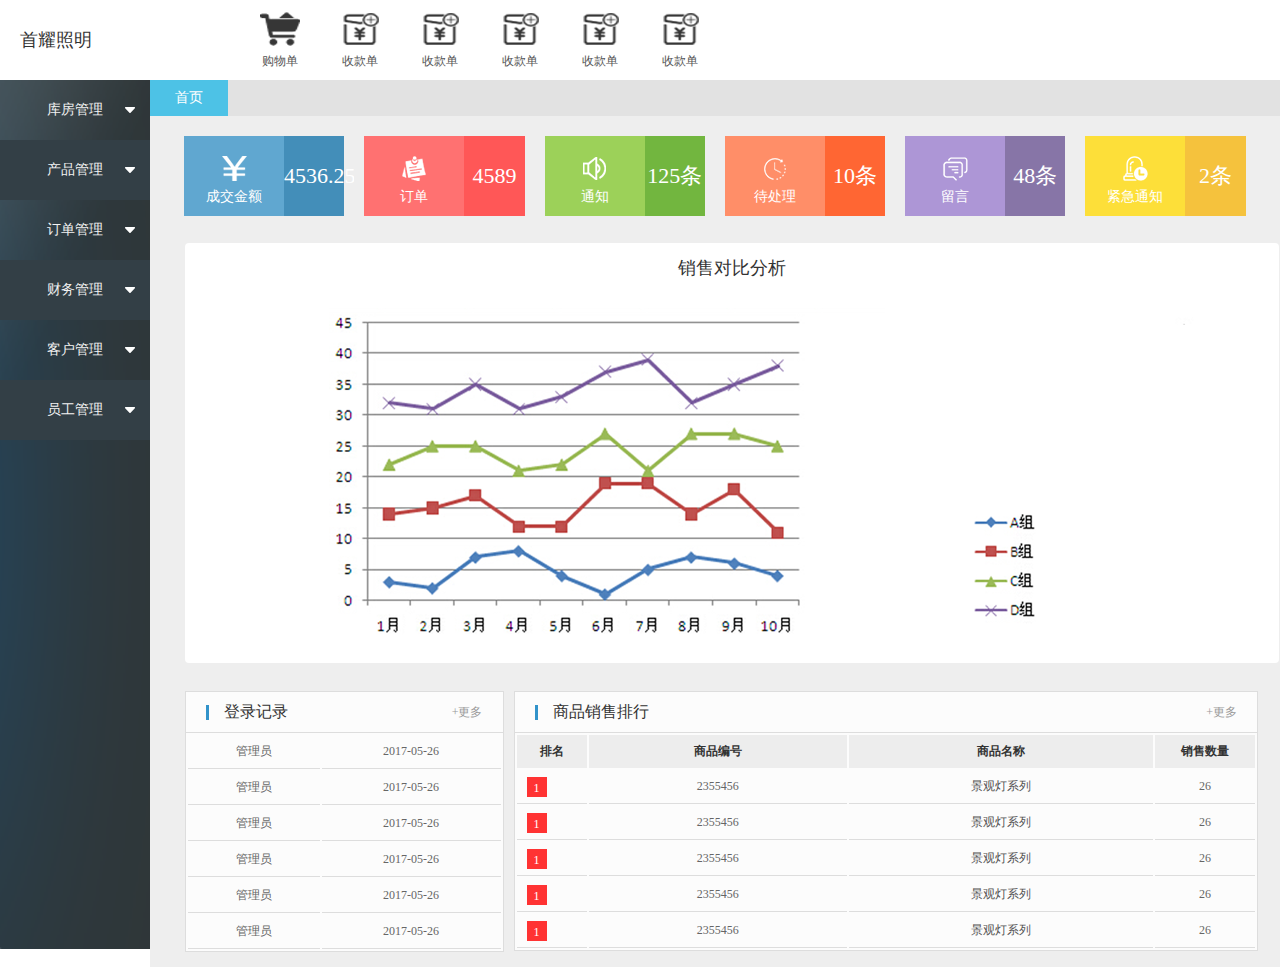
<file: f11306/index.html>
<!doctype html>
<html>
<head>
<meta charset="utf-8">
<title>首页</title>
<link  type="text/css" rel="stylesheet"  href="css/style.css"/>
<link  type="text/css" rel="stylesheet"  href="css/index.css"/>
<script  src="js/jquery.min.js"></script>
<!-- 动态菜单JS -->
<script type="text/javascript"  src="js/menu.js"></script>
</head>

<body>
<div class="container">
 <div class="cont-top">
  <div class="companyname">首耀照明</div>
  <div class="cont-top-middle">
   <ul>
    <li>
     <a href="#">
      <div class="top-middle">
       <img src="img/icon.png">
      </div>
       <div class="top-txt">购物单</div>
     </a>
    </li>
    
    <li>
     <a href="#">
      <div class="top-middle">
       <img src="img/icon1.png">
      </div>
      <div class="top-txt">收款单</div>
     </a>
    </li>
    
     <li>
     <a href="#">
      <div class="top-middle">
       <img src="img/icon1.png">
      </div>
      <div class="top-txt">收款单</div>
     </a>
    </li>
    
     <li>
     <a href="#">
      <div class="top-middle">
       <img src="img/icon1.png">
      </div>
      <div class="top-txt">收款单</div>
     </a>
    </li>
    
     <li>
     <a href="#">
      <div class="top-middle">
       <img src="img/icon1.png">
      </div>
      <div class="top-txt">收款单</div>
     </a>
    </li>
    
     <li>
     <a href="#">
      <div class="top-middle">
       <img src="img/icon1.png">
      </div>
      <div class="top-txt">收款单</div>
     </a>
    </li>
   
   </ul>
  </div>
  <div class="cont-top-rg">
   <ul class="advanced-menu">
    <li>
     <div class="top-search">
      <div class="t-s-l">
       <span class="left-line"></span>
       <input type="text" value="搜库存" class="search-type" disabled>
       <span class="triangle-bottom"></span>
      </div>
      <div class="t-s-l">
       <input type="text" placeholder="请输入商品编码或名称" class="search-dt" autocomplete="off"> 
       <span class="right-line"></span>
       <span class="right-icon"><img src="img/search-icon.png"></span>
      </div>
     </div>
    </li>
    <li class="default" style="position:relative;">
     <span class="user"><img src="img/user.png"></span>
     <a  href="#" class="special">小丫头 <i><img src="img/xl.png"></i></a>
     <div class="drop-down-wrap" style="width:180px;left:15px;display: none;">
      <div class="drop-down">
       <span class="triangle-border"></span>
       <span class="triangle-bg"></span>
       <ul class="del-ul">
        <li><a href="#" class="hot">首耀照明</a></li>
        <li><a href="#">小丫头</a></li>
        <li><a href="#">操作日志</a></li>       
       </ul>
      </div>
     </div>
    </li>    
   </ul>
   <ul class="advanced-menu">
    <li>
     <a href="#"><img  src="img/top-icon1.png"></a>
    </li>
    <li>
     <a href="#"><img  src="img/top-icon2.png"></a>
    </li>
    <li>
     <a href="#"><img  src="img/top-icon3.png"></a>
    </li>
    <li>
     <a href="#"><img  src="img/top-icon4.png"></a>
    </li>
    <li>
     <a href="#"><img  src="img/top-icon5.png"></a>
    </li>
   </ul>
  </div>
 </div>
 <div class="left-menu" style="height:949px;">
  <div class="menu-list">
   <ul>
    <li class="menu-list-01" >
     <a href="ck-kffp.html">
     <p class="fumenu">库房管理</p>
	   </a>
     <img class="xiala" src="img/xiala.png" />
   
     <div class="list-p">
      <p class="zcd" id="zcd5">入库单</p>
      <p class="zcd" id="zcd6">出库单</p>
      <p class="zcd" id="zcd7">库存余额表</p>
     </div>
    </li>
    
    <li class="menu-list-02">
     <a  href="ckgl.html">
     <p class="fumenu">产品管理</p>
     <img class="xiala" src="img/xiala.png" />
     </a>
     <div class="list-p">
      <p class="zcd" id="zcd5">产品库存</p>
      <p class="zcd" id="zcd6">产品成本</p>
      <p class="zcd" id="zcd7">产品属性管理</p>
     </div>
    </li>
    
    <li class="menu-list-01" >
    <a href="dd-ddgl.html">
     <p class="fumenu">订单管理</p>
     <img class="xiala" src="img/xiala.png" />
     </a>
     <div class="list-p">
      <p class="zcd" id="zcd8">下单账户</p>
      <p class="zcd" id="zcd9">所属员工</p>
      <p class="zcd" id="zcd10">订单成本</p>
      <p class="zcd" id="zcd1">订单成本费用</p>
      <p class="zcd" id="zcd12">订单总支付金额</p>
      <p class="zcd" id="zcd3">订单商品</p>
      <p class="zcd" id="zcd14">手动增加订单</p>
     </div>
    </li>
    
    <li class="menu-list-02">
     <a href="cj-ckd.html">
     <p class="fumenu">财务管理</p>
     <img class="xiala" src="img/xiala.png" />
     </a>
     <div class="list-p">
      <p class="zcd" id="zcd15">记录出款和入款</p>
      <p class="zcd" id="zcd16">计算一段时间的利润</p>
     </div>
    </li>
    
    <li class="menu-list-01" >
    <a href="kh-khgl.html">
     <p class="fumenu">客户管理</p>
     <img class="xiala" src="img/xiala.png" />
     </a>
     <div class="list-p">
      <p class="zcd" id="zcd17">客户基本信息</p>
      <p class="zcd" id="zcd18">客户VIP登记管理</p>
      <p class="zcd" id="zcd19">客户信息管理</p>
      <p class="zcd" id="zcd20">客户订单管理</p>
      <p class="zcd" id="zcd21">转移客户</p>
     </div>
    </li>
    
    <li class="menu-list-02">
    <a href="yg-jbxx.html">
     <p class="fumenu">员工管理</p>
     <img class="xiala" src="img/xiala.png" />
     </a>
     <div class="list-p">
      <p class="zcd" id="zcd22">员工基本信息</p>
      <p class="zcd" id="zcd23">员工权限</p>
       <p class="zcd" id="zcd24">开通新客户</p>
      <p class="zcd" id="zcd25">销售额管理</p>
     </div>
    </li>
   </ul>
  </div>
 </div>
 <div class="right-menu">
  <div class="main-hd">
   <div class="page-teb" style="height:887px;">
    <div class="l-tab-links">
     <ul style="left:0;">
      <li class="l-select">
       <a href="#" style="padding:0 25px;">首页</a>
      </li>
     </ul>
    </div>
    <div class="l-tab-content" style="height:851px;">
     <div class="tab-content-item">
      <div class="home">
      <!--成交金额-->
       <div class="space-style">
        <div class="col-xs">
         <a  href="#" class="title-button bg-deep">
          <div class="carousel">
           <div class="left-img">
            <i><img src="img/left-img1.png"></i>
            <p>成交金额</p>
           </div>
           <div class="right-info">4536.25元</div>
          </div>
         </a>
        </div>
        
         <div class="col-xs">
         <a  href="#" class="title-button bg-red">
          <div class="carousel">
           <div class="left-img bg-color-red">
            <i><img src="img/left-img2.png"></i>
            <p>订单</p>
           </div>
           <div class="right-info">4589笔</div>
          </div>
         </a>
        </div>
        
         <div class="col-xs">
         <a  href="#" class="title-button bg-green">
          <div class="carousel">
           <div class="left-img bg-color-green">
            <i><img src="img/left-img3.png"></i>
            <p>通知</p>
           </div>
           <div class="right-info">125条</div>
          </div>
         </a>
        </div>
        
         <div class="col-xs">
         <a  href="#" class="title-button bg-orange">
          <div class="carousel">
           <div class="left-img bg-color-orange">
            <i><img src="img/left-img4.png"></i>
            <p>待处理</p>
           </div>
           <div class="right-info">10条</div>
          </div>
         </a>
        </div>
        
         <div class="col-xs">
         <a  href="#" class="title-button bg-purple">
          <div class="carousel">
           <div class="left-img bg-color-purple">
            <i><img src="img/left-img5.png"></i>
            <p>留言</p>
           </div>
           <div class="right-info">48条</div>
          </div>
         </a>
        </div>
        
         <div class="col-xs">
         <a  href="#" class="title-button bg-yellow">
          <div class="carousel">
           <div class="left-img bg-color-yellow">
            <i><img src="img/left-img6.png"></i>
            <p>紧急通知</p>
           </div>
           <div class="right-info">2条</div>
          </div>
         </a>
        </div>
       </div>
       
       <!--折线图-->
       <div class="home-goods panel">
        <div class="home-mychart" style="height:400px;overflow:hidden;">
         <p>销售对比分析</p>
         <img src="img/chart.png">
        </div>
       </div>
       
       <!--销售情况-->
       <div class="order-form">
        <div class="col-xs-3 col-lg-7">
         <div class="admin-info">
          <div class="title-name">
           <i></i>
            登录记录
           <a href="#">+更多</a>
          </div>
          <table class="record-list">
           <tbody>
            <tr>
             <td>管理员</td>
             <td>2017-05-26</td>
            </tr>
            
            <tr>
             <td>管理员</td>
             <td>2017-05-26</td>
            </tr>
            
            <tr>
             <td>管理员</td>
             <td>2017-05-26</td>
            </tr>
            
            <tr>
             <td>管理员</td>
             <td>2017-05-26</td>
            </tr>
            
            <tr>
             <td>管理员</td>
             <td>2017-05-26</td>
            </tr>
            
            <tr>
             <td>管理员</td>
             <td>2017-05-26</td>
            </tr>
           </tbody>
          </table>
         </div>
        </div>
        
        <div class="col-xs-6 ranking-style">
         <div class="frame">
          <div class="title-name">
            <i></i>
            商品销售排行
           <a href="#">+更多</a>
          </div>
          <table class="table table-list">
           <thead>
            <tr>
             <th width="50">排名</th>
             <th>商品编号</th>
             <th>商品名称</th>
             <th width="80">销售数量</th>
            </tr>
           </thead>
           <tbody>
            <tr>
             <td>
              <em>1</em>
             </td>
             <td>2355456</td>
             <td><a href="#">景观灯系列</a></td>
             <td>26</td>
            </tr>
            
             <tr>
             <td>
              <em>1</em>
             </td>
             <td>2355456</td>
             <td><a href="#">景观灯系列</a></td>
             <td>26</td>
            </tr>
            
             <tr>
             <td>
              <em>1</em>
             </td>
             <td>2355456</td>
             <td><a href="#">景观灯系列</a></td>
             <td>26</td>
            </tr>
            
             <tr>
             <td>
              <em>1</em>
             </td>
             <td>2355456</td>
             <td><a href="#">景观灯系列</a></td>
             <td>26</td>
            </tr>
            
             <tr>
             <td>
              <em>1</em>
             </td>
             <td>2355456</td>
             <td><a href="#">景观灯系列</a></td>
             <td>26</td>
            </tr>
           </tbody>
          </table>
         </div>
        </div>
       </div>
      </div>
     </div>
    </div>
   </div>
  </div>
 </div>
</div>
</body>
</html>
</file>
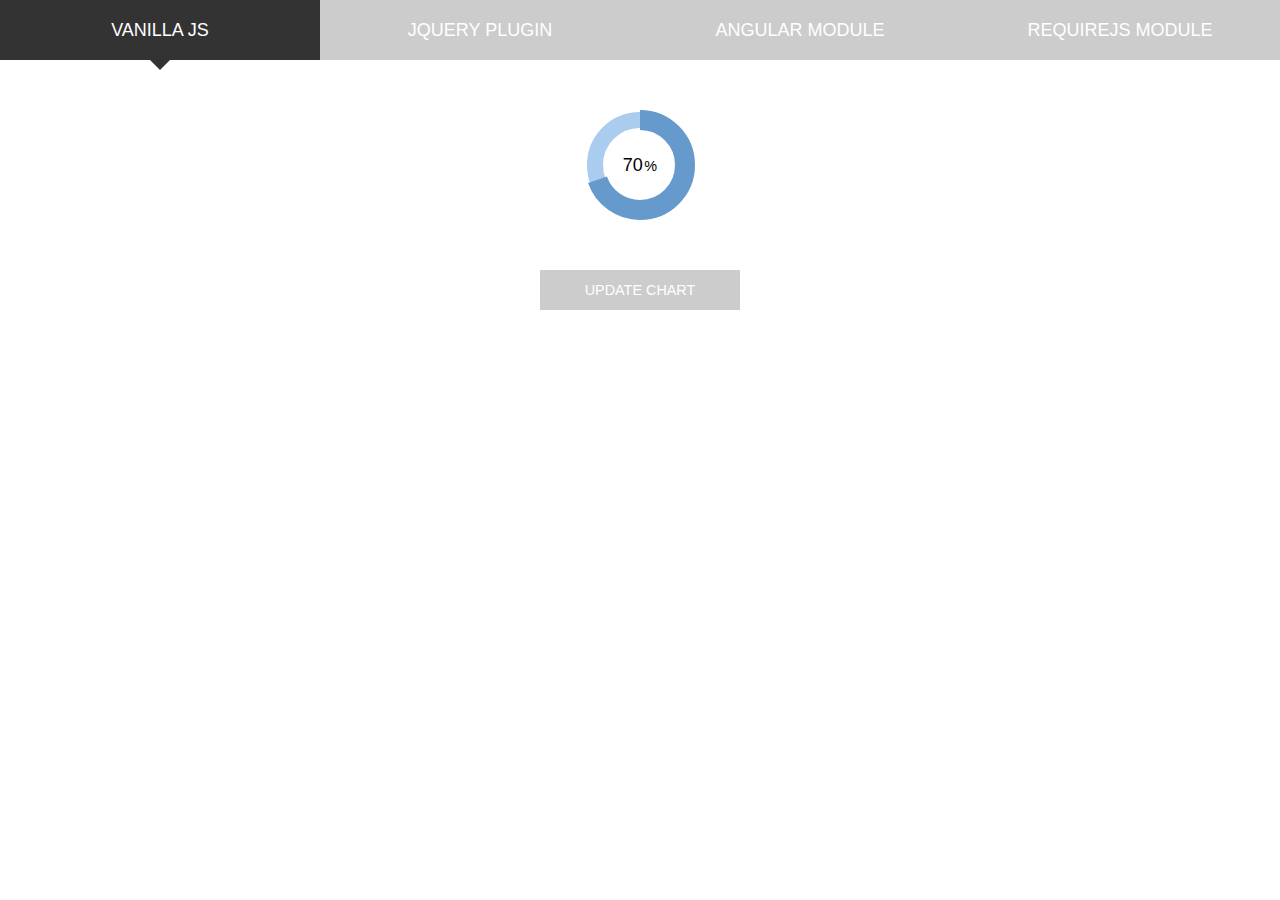
<file: easy-pie-chart-master/demo/index.html>
<!doctype html>
<html lang="en">
<head>
	<meta charset="UTF-8"/>
	<title>vanilla</title>
	<meta name="viewport" content="width=device-width"/>
	<link rel="stylesheet" href="style.css"/>
</head>
<body>

	<ul>
		<li><a href="index.html" class="active">Vanilla JS</a></li>
		<li><a href="jquery.html">jQuery plugin</a></li>
		<li><a href="angular.html">Angular module</a></li>
		<li><a href="requirejs.html">RequireJS module</a></li>
	</ul>

	<span class="chart" data-percent="86">
		<span class="percent"></span>
	</span>

	<span class="btn js_update">Update chart</span>

	<script src="../dist/easypiechart.js"></script>
	<script>
	document.addEventListener('DOMContentLoaded', function() {
		var chart = window.chart = new EasyPieChart(document.querySelector('span'), {
			easing: 'easeOutElastic',
			delay: 3000,
			barColor: '#69c',
			trackColor: '#ace',
			scaleColor: false,
			lineWidth: 20,
			trackWidth: 16,
			lineCap: 'butt',
			onStep: function(from, to, percent) {
				this.el.children[0].innerHTML = Math.round(percent);
			}
		});

		document.querySelector('.js_update').addEventListener('click', function(e) {
			chart.update(Math.random()*200-100);
		});

	});
	</script>
</body>
</html>
</file>
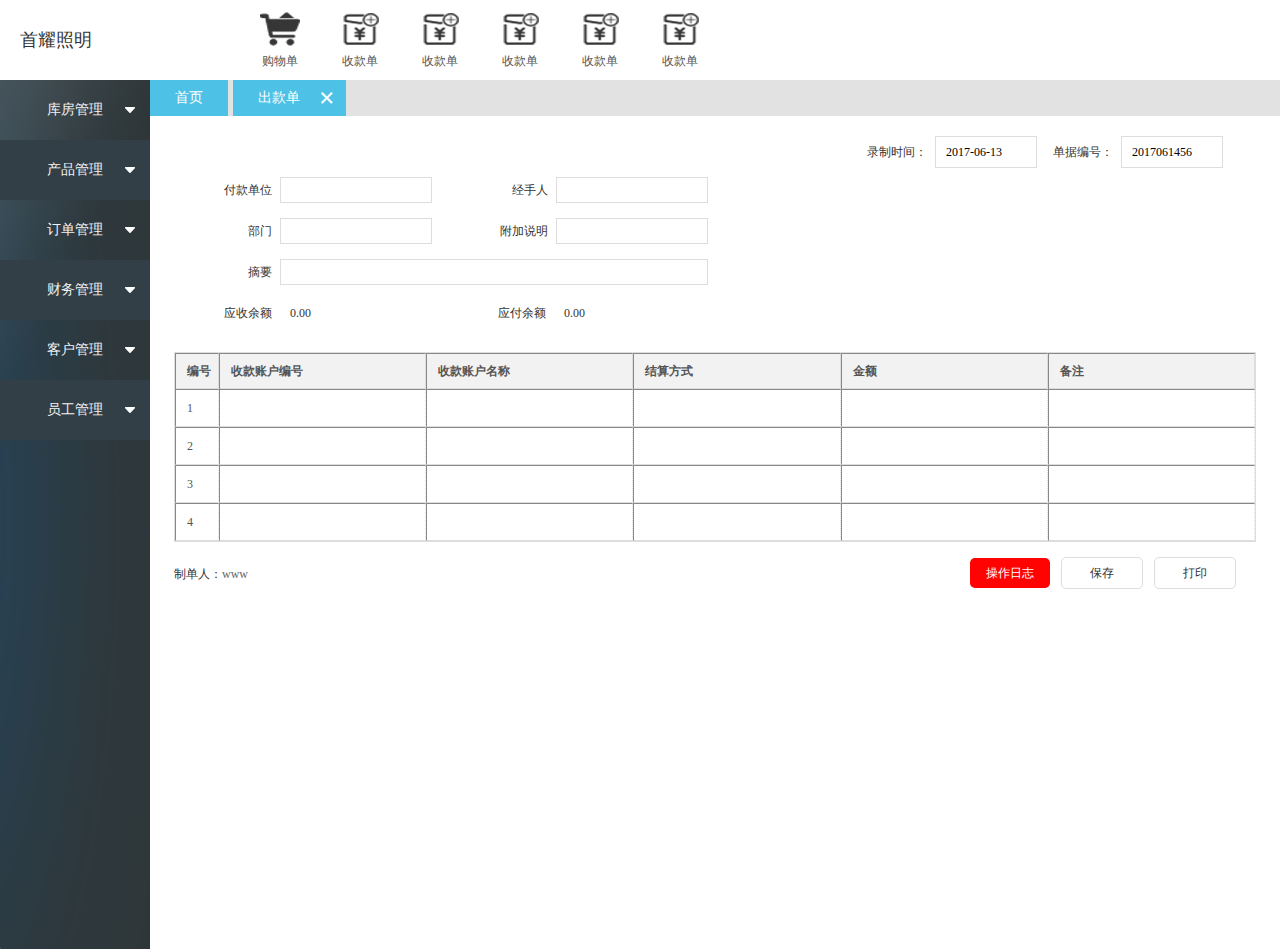
<file: f11306/cj-ckd.html>
<!doctype html>
<html>
<head>
<meta charset="utf-8">
<title>财经-出款单</title>
<link  type="text/css" rel="stylesheet"  href="css/style.css"/>
<link  type="text/css" rel="stylesheet"  href="css/index.css"/>
<script  src="js/jquery.min.js"></script>
<!-- 动态菜单JS -->
<script type="text/javascript"  src="js/menu.js"></script>
</head>

<body>

<div class="container">
 <div class="cont-top">
  <div class="companyname">首耀照明</div>
  <div class="cont-top-middle">
   <ul>
    <li>
     <a href="#">
      <div class="top-middle">
       <img src="img/icon.png">
      </div>
       <div class="top-txt">购物单</div>
     </a>
    </li>
    
    <li>
     <a href="#">
      <div class="top-middle">
       <img src="img/icon1.png">
      </div>
      <div class="top-txt">收款单</div>
     </a>
    </li>
    
     <li>
     <a href="#">
      <div class="top-middle">
       <img src="img/icon1.png">
      </div>
      <div class="top-txt">收款单</div>
     </a>
    </li>
    
     <li>
     <a href="#">
      <div class="top-middle">
       <img src="img/icon1.png">
      </div>
      <div class="top-txt">收款单</div>
     </a>
    </li>
    
     <li>
     <a href="#">
      <div class="top-middle">
       <img src="img/icon1.png">
      </div>
      <div class="top-txt">收款单</div>
     </a>
    </li>
    
     <li>
     <a href="#">
      <div class="top-middle">
       <img src="img/icon1.png">
      </div>
      <div class="top-txt">收款单</div>
     </a>
    </li>
   
   </ul>
  </div>
  <div class="cont-top-rg">
   <ul class="advanced-menu">
    <li>
     <div class="top-search">
      <div class="t-s-l">
       <span class="left-line"></span>
       <input type="text" value="搜库存" class="search-type" disabled>
       <span class="triangle-bottom"></span>
      </div>
      <div class="t-s-l">
       <input type="text" placeholder="请输入商品编码或名称" class="search-dt" autocomplete="off"> 
       <span class="right-line"></span>
       <span class="right-icon"><img src="img/search-icon.png"></span>
      </div>
     </div>
    </li>
    <li class="default" style="position:relative;">
     <span class="user"><img src="img/user.png"></span>
     <a  href="#" class="special">小丫头<i><img src="img/xl.png"></i></a>
     <div class="drop-down-wrap" style="width:180px;left:15px;display: none;">
      <div class="drop-down">
       <span class="triangle-border"></span>
       <span class="triangle-bg"></span>
       <ul class="del-ul">
        <li><a href="#" class="hot">首耀照明</a></li>
        <li><a href="#">小丫头</a></li>
        <li><a href="#">操作日志</a></li>       
       </ul>
      </div>
     </div>
    </li>    
   </ul>
   <ul class="advanced-menu">
    <li>
     <a href="#"><img  src="img/top-icon1.png"></a>
    </li>
    <li>
     <a href="#"><img  src="img/top-icon2.png"></a>
    </li>
    <li>
     <a href="#"><img  src="img/top-icon3.png"></a>
    </li>
    <li>
     <a href="#"><img  src="img/top-icon4.png"></a>
    </li>
    <li>
     <a href="#"><img  src="img/top-icon5.png"></a>
    </li>
   </ul>
  </div>
 </div>
 <div class="left-menu" style="height:949px;">
  <div class="menu-list">
   <ul>
    <li class="menu-list-01" >
     <a href="ck-kffp.html">
     <p class="fumenu">库房管理</p>
     <img class="xiala" src="img/xiala.png" />
     </a>
     <div class="list-p">
      <p class="zcd" id="zcd5">入库单</p>
      <p class="zcd" id="zcd6">出库单</p>
      <p class="zcd" id="zcd7">库存余额表</p>
     </div>
    </li>
    
    <li class="menu-list-02">
     <a  href="ckgl.html">
     <p class="fumenu">产品管理</p>
     <img class="xiala" src="img/xiala.png" />
     </a>
     <div class="list-p">
      <p class="zcd" id="zcd5">产品库存</p>
      <p class="zcd" id="zcd6">产品成本</p>
      <p class="zcd" id="zcd7">产品属性管理</p>
     </div>
    </li>
    
    <li class="menu-list-01" >
    <a href="dd-ddgl.html">
     <p class="fumenu">订单管理</p>
     <img class="xiala" src="img/xiala.png" />
     </a>
     <div class="list-p">
      <p class="zcd" id="zcd8">下单账户</p>
      <p class="zcd" id="zcd9">所属员工</p>
      <p class="zcd" id="zcd10">订单成本</p>
      <p class="zcd" id="zcd1">订单成本费用</p>
      <p class="zcd" id="zcd12">订单总支付金额</p>
      <p class="zcd" id="zcd3">订单商品</p>
      <p class="zcd" id="zcd14">手动增加订单</p>
     </div>
    </li>
    
    <li class="menu-list-02">
     <a href="cj-ckd.html">
     <p class="fumenu">财务管理</p>
     <img class="xiala" src="img/xiala.png" />
     </a>
     <div class="list-p">
      <p class="zcd" id="zcd15">记录出款和入款</p>
      <p class="zcd" id="zcd16">计算一段时间的利润</p>
     </div>
    </li>
    
    <li class="menu-list-01" >
    <a href="kh-khgl.html">
     <p class="fumenu">客户管理</p>
     <img class="xiala" src="img/xiala.png" />
     </a>
     <div class="list-p">
      <p class="zcd" id="zcd17">客户基本信息</p>
      <p class="zcd" id="zcd18">客户VIP登记管理</p>
      <p class="zcd" id="zcd19">客户信息管理</p>
      <p class="zcd" id="zcd20">客户订单管理</p>
      <p class="zcd" id="zcd21">转移客户</p>
     </div>
    </li>
    
    <li class="menu-list-02">
    <a href="yg-jbxx.html">
     <p class="fumenu">员工管理</p>
     <img class="xiala" src="img/xiala.png" />
     </a>
     <div class="list-p">
      <p class="zcd" id="zcd22">员工基本信息</p>
      <p class="zcd" id="zcd23">员工权限</p>
       <p class="zcd" id="zcd24">开通新客户</p>
      <p class="zcd" id="zcd25">销售额管理</p>
     </div>
    </li>
   </ul>
  </div>
 </div>
 
 <div class="right-menu">
  <div class="main-hd">
   <div class="page-teb" >
    <div class="l-tab-links">
     <ul style="left:0;">
      <li class="l-select">
       <a href="#"  style="padding:0px 25px;">首页</a>
      </li>
       <li class="l-select">
       <a href="#">出款单</a>
       <span class="close"></span>
      </li>
     </ul>
    </div>

    <div class="l-tab-content" style="background:#fff;">
     <div class="tab-content-item">
      <div class="home">
      <!--出款单   开始-->
        <div class="con-header">
         <div class="header-rg">
          <div class="ident">
           <label>录制时间：</label>
           <input type="text" class="input-txt11" autocomplete="off" value="2017-06-13">
          </div>
          <div class="ident">
           <label>单据编号：</label>
           <input type="text" class="input-txt11" autocomplete="off" value="2017061456">
          </div>
         </div>
        </div>
        
        <div class="yg-gl">
         <div class="layoutgr ckd">
          <ul>
           <li>
            <label class="ck">付款单位</label>
            <input type="text" class="buedit">
           </li>
            <li>
            <label class="ck">经手人</label>
            <input type="text" class="buedit">
           </li>
           <li>
            <label class="ck" >部门</label>
            <input type="text" class="buedit">
           </li>
           <li>
            <label class="ck">附加说明</label>
            <input type="text" class="buedit">
           </li>
           <li>
            <label class="ck" >摘要</label>
            <input type="text" class="buedit1">
           </li>
           
           <li>
            <label class="ck">应收余额</label>
            <span class="buedit11">0.00</span>
           </li>
           
           <li>
            <label class="ck">应付余额</label>
            <span class="buedit11">0.00</span>
           </li>
          </ul>
         </div>
         <div class="yg-tab">
          <div class="grid">
          <div class="layoutitem" style="width:100%;border:none;">
           <form method="post"> 
            <table class="gridbar bar" border="1" cellpadding="0" cellspacing="0">
            <thead>
             <tr>
              <th >编号</th>
              <th >收款账户编号</th>
              <th>收款账户名称</th>
              <th>结算方式</th> 
              <th>金额</th>          
              <th>备注</th>
             </tr>
             <tr>
              <td>1</td>
              <td> <input type="text" class="cj-bf"></td>
              <td><input type="text" class="cj-bf"></td>
              <td><input type="text" class="cj-bf"></td>
              <td><input type="text" class="cj-bf"></td>
               <td><input type="text" class="cj-bf"></td>
             </tr>
             <tr>
              <td>2</td>
              <td><input type="text" class="cj-bf"></td>
              <td><input type="text" class="cj-bf"></td>
              <td><input type="text" class="cj-bf"></td>
              <td><input type="text" class="cj-bf"></td>
               <td><input type="text" class="cj-bf"></td>
             </tr>
              <tr>
              <td>3</td>
              <td><input type="text" class="cj-bf"></td>
              <td><input type="text" class="cj-bf"></td>
              <td><input type="text" class="cj-bf"></td>
              <td><input type="text" class="cj-bf"></td>
               <td><input type="text" class="cj-bf"></td>
             </tr>
             <tr>
              <td>4</td>
              <td><input type="text" class="cj-bf"></td>
              <td><input type="text" class="cj-bf"></td>
              <td><input type="text" class="cj-bf"></td>
              <td><input type="text" class="cj-bf"></td>
               <td><input type="text" class="cj-bf"></td>
             </tr>
             </thead>
            </table>
            </form>
           </div>           
          </div>
         </div>
        </div> 
        <div class="cellspacing">
           <div class="cell-zd">
            <p>制单人：<span>www</span></p>
           </div>
           <div class="cell-je">
            <a href="#" class="rz">操作日志</a>
            <a href="#" class="bc">保存</a>
            <a href="#" class="bc">打印</a>
           </div>
          </div>
              
      <!--出款单   结束-->
      </div>
      
     </div>
    </div>
   </div>
  </div>
 </div>
</div>
  
</body>
</html>
</file>
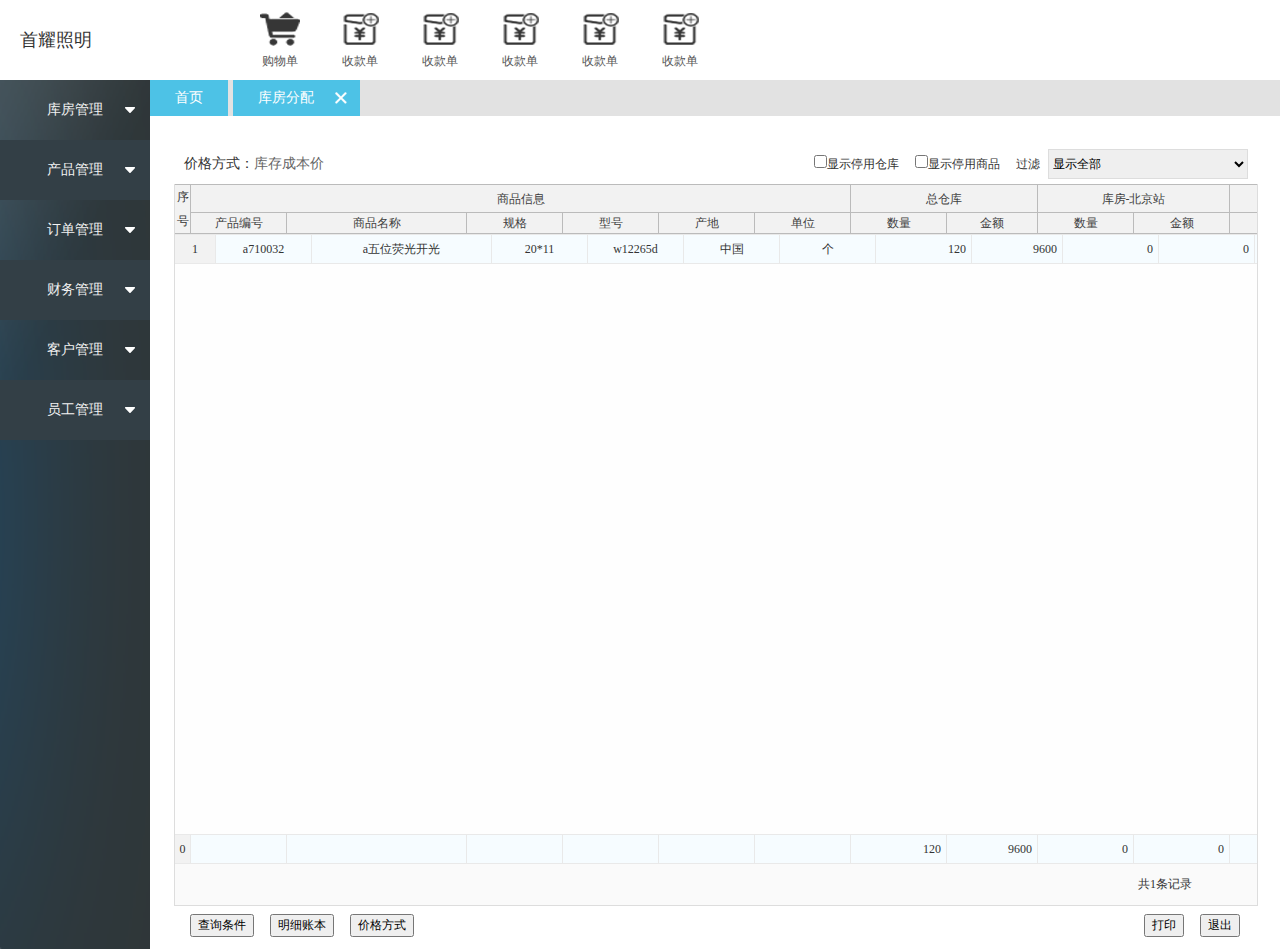
<file: f11306/ck-kffp.html>
<!doctype html>
<html>
<head>
<meta charset="utf-8">
<title>库房分配</title>
<link  type="text/css" rel="stylesheet"  href="css/style.css"/>
<link  type="text/css" rel="stylesheet"  href="css/index.css"/>
<script  src="js/jquery.min.js"></script>
<!-- 动态菜单JS -->
<script type="text/javascript"  src="js/menu.js"></script>
</head>

<body>

<div class="container">
 <div class="cont-top">
  <div class="companyname">首耀照明</div>
  <div class="cont-top-middle">
   <ul>
    <li>
     <a href="#">
      <div class="top-middle">
       <img src="img/icon.png">
      </div>
       <div class="top-txt">购物单</div>
     </a>
    </li>
    
    <li>
     <a href="#">
      <div class="top-middle">
       <img src="img/icon1.png">
      </div>
      <div class="top-txt">收款单</div>
     </a>
    </li>
    
     <li>
     <a href="#">
      <div class="top-middle">
       <img src="img/icon1.png">
      </div>
      <div class="top-txt">收款单</div>
     </a>
    </li>
    
     <li>
     <a href="#">
      <div class="top-middle">
       <img src="img/icon1.png">
      </div>
      <div class="top-txt">收款单</div>
     </a>
    </li>
    
     <li>
     <a href="#">
      <div class="top-middle">
       <img src="img/icon1.png">
      </div>
      <div class="top-txt">收款单</div>
     </a>
    </li>
    
     <li>
     <a href="#">
      <div class="top-middle">
       <img src="img/icon1.png">
      </div>
      <div class="top-txt">收款单</div>
     </a>
    </li>
   
   </ul>
  </div>
  <div class="cont-top-rg">
   <ul class="advanced-menu">
    <li>
     <div class="top-search">
      <div class="t-s-l">
       <span class="left-line"></span>
       <input type="text" value="搜库存" class="search-type" disabled>
       <span class="triangle-bottom"></span>
      </div>
      <div class="t-s-l">
       <input type="text" placeholder="请输入商品编码或名称" class="search-dt" autocomplete="off"> 
       <span class="right-line"></span>
       <span class="right-icon"><img src="img/search-icon.png"></span>
      </div>
     </div>
    </li>
    <li class="default" style="position:relative;">
     <span class="user"><img src="img/user.png"></span>
     <a  href="#" class="special">小丫头 <i><img src="img/xl.png"></i></a>
     <div class="drop-down-wrap" style="width:180px;left:15px;display: none;">
      <div class="drop-down">
       <span class="triangle-border"></span>
       <span class="triangle-bg"></span>
       <ul class="del-ul">
        <li><a href="#" class="hot">首耀照明</a></li>
        <li><a href="#">小丫头</a></li>
        <li><a href="#">操作日志</a></li>       
       </ul>
      </div>
     </div>
    </li>    
   </ul>
   <ul class="advanced-menu">
    <li>
     <a href="#"><img  src="img/top-icon1.png"></a>
    </li>
    <li>
     <a href="#"><img  src="img/top-icon2.png"></a>
    </li>
    <li>
     <a href="#"><img  src="img/top-icon3.png"></a>
    </li>
    <li>
     <a href="#"><img  src="img/top-icon4.png"></a>
    </li>
    <li>
     <a href="#"><img  src="img/top-icon5.png"></a>
    </li>
   </ul>
  </div>
 </div>
 <div class="left-menu" style="height:949px;">
  <div class="menu-list">
   <ul>
    <li class="menu-list-01" >
     <a href="ck-kffp.html">
     <p class="fumenu">库房管理</p>
     <img class="xiala" src="img/xiala.png" />
     </a>
     <div class="list-p">
      <p class="zcd" id="zcd5">入库单</p>
      <p class="zcd" id="zcd6">出库单</p>
      <p class="zcd" id="zcd7">库存余额表</p>
     </div>
    </li>
    
    <li class="menu-list-02">
     <a  href="ckgl.html">
     <p class="fumenu">产品管理</p>
     <img class="xiala" src="img/xiala.png" />
     </a>
     <div class="list-p">
      <p class="zcd" id="zcd5">产品库存</p>
      <p class="zcd" id="zcd6">产品成本</p>
      <p class="zcd" id="zcd7">产品属性管理</p>
     </div>
    </li>
    
    <li class="menu-list-01" >
    <a href="dd-ddgl.html">
     <p class="fumenu">订单管理</p>
     <img class="xiala" src="img/xiala.png" />
     </a>
     <div class="list-p">
      <p class="zcd" id="zcd8">下单账户</p>
      <p class="zcd" id="zcd9">所属员工</p>
      <p class="zcd" id="zcd10">订单成本</p>
      <p class="zcd" id="zcd1">订单成本费用</p>
      <p class="zcd" id="zcd12">订单总支付金额</p>
      <p class="zcd" id="zcd3">订单商品</p>
      <p class="zcd" id="zcd14">手动增加订单</p>
     </div>
    </li>
    
    <li class="menu-list-02">
     <a href="cj-ckd.html">
     <p class="fumenu">财务管理</p>
     <img class="xiala" src="img/xiala.png" />
     </a>
     <div class="list-p">
      <p class="zcd" id="zcd15">记录出款和入款</p>
      <p class="zcd" id="zcd16">计算一段时间的利润</p>
     </div>
    </li>
    
    <li class="menu-list-01" >
    <a  href="kh-khgl.html">
     <p class="fumenu">客户管理</p>
     <img class="xiala" src="img/xiala.png" />
     </a>
     <div class="list-p">
      <p class="zcd" id="zcd17">客户基本信息</p>
      <p class="zcd" id="zcd18">客户VIP登记管理</p>
      <p class="zcd" id="zcd19">客户信息管理</p>
      <p class="zcd" id="zcd20">客户订单管理</p>
      <p class="zcd" id="zcd21">转移客户</p>
     </div>
    </li>
    
    <li class="menu-list-02">
    <a href="yg-jbxx.html">
     <p class="fumenu">员工管理</p>
     <img class="xiala" src="img/xiala.png" />
     </a>
     <div class="list-p">
      <p class="zcd" id="zcd22">员工基本信息</p>
      <p class="zcd" id="zcd23">员工权限</p>
       <p class="zcd" id="zcd24">开通新客户</p>
      <p class="zcd" id="zcd25">销售额管理</p>
     </div>
    </li>
   </ul>
  </div>
 </div>
 
 <div class="right-menu">
  <div class="main-hd">
   <div class="page-teb" >
    <div class="l-tab-links">
     <ul style="left:0;">
      <li class="l-select">
       <a href="#" style="padding:0px 25px;">首页</a>
      </li>
       <li class="l-select">
       <a href="#">库房分配</a>
       <span class="close"></span>
      </li>
     </ul>
    </div>

    <div class="l-tab-content" style="background:#fff;">
     <div class="tab-content-item">
      <div class="home">
      <!--库房分配   开始-->
        <div class="kufang-box">
         <div class="kufang">
         <div class="kf-fl">
          <ul>
           <li>价格方式：<span>库存成本价</span></li>
           <li style="display:none;">仓库：<span>天津站</span></li>
           <li  style="display:none;">时间：<span>2016-08-15至2017-08-25</span></li>
          </ul>
         </div>
         
         <div class="kf-rg">
          <ul>
           <li>
            <span><input type="checkbox" value="true" >显示停用仓库</span>
           </li>
           <li>
            <span><input type="checkbox" value="true" >显示停用商品</span>
           </li>
           <li>
            <span>过滤
             <select class="kf-in">
              <option>显示全部</option>
              <option>不显示各仓库数量和金额都为0</option>
             </select>
            </span>
           </li>
          </ul>
         </div>
        </div>
       </div>
        
       <div class="kf-tab">
        <div class="headerbar-kf">
         <table class="headerbar" border="0" cellpadding="0" cellspacing="1" >
          <tbody>
           <tr class="headerrow-kf">
            <td class="caption-kf" style="overflow:hidden;" align="center" rowspan="2" width="40">
             <div class="caotion-kf-txt1">序号</div>
            </td>
            <td class="caption-kf" style="overflow:hidden;" align="center" colspan="6">
             <div class="caotion-kf-txt">商品信息</div>
            </td>
            <td class="caption-kf" style="overflow:hidden;" align="center" colspan="2">
             <div class="caotion-kf-txt">总仓库</div>
            </td>
             <td class="caption-kf" style="overflow:hidden;" align="center" colspan="2">
             <div class="caotion-kf-txt">库房-北京站</div>
            </td>
             <td class="caption-kf" style="overflow:hidden;" align="center" colspan="2">
             <div class="caotion-kf-txt">库房-北京站</div>
            </td>
             <td class="caption-kf" style="overflow:hidden;" align="center" colspan="2">
             <div class="caotion-kf-txt">库房-北京站</div>
            </td>
             <td class="caption-kf" style="overflow:hidden;" align="center" colspan="2">
             <div class="caotion-kf-txt">合计</div>
            </td>
           </tr>
           <tr  class="headerrow-kf">
           
            <td class="caption cao-l"  >
             <div class="caotion-kf-txt" style="overflow:hidden;text-align:center;width:85px;" >产品编号</div>
            </td>
             <td class="caption cao-l">
             <div class="caotion-kf-txt" style="overflow:hidden;text-align:center;width:169px;">商品名称</div>
            </td>
             <td class="caption cao-l" >
             <div class="caotion-kf-txt" style="overflow:hidden;text-align:center;width:85px;">规格</div>
            </td>
             <td class="caption cao-l">
             <div class="caotion-kf-txt"  style="overflow:hidden;text-align:center;width:85px;">型号</div>
            </td>
             <td class="caption cao-l" >
             <div class="caotion-kf-txt" style="overflow:hidden;text-align:center;width:85px;">产地</div>
            </td>
             <td class="caption cao-l" >
             <div class="caotion-kf-txt" style="overflow:hidden;text-align:center;width:85px;">单位</div>
            </td>
             <td class="caption cao-l"  colspan="1" rowspan="1">
             <div class="caotion-kf-txt" style="overflow:hidden;text-align:center;width:85px;">数量</div>
            </td>
             <td class="caption cao-l"  colspan="1" rowspan="1">
             <div class="caotion-kf-txt" style="overflow:hidden;text-align:center;width:80px;">金额</div>
            </td> 
            <td class="caption cao-l" colspan="1" rowspan="1">
             <div class="caotion-kf-txt" style="overflow:hidden;text-align:center;width:85px;">数量</div>
            </td>
             <td class="caption cao-l" colspan="1" rowspan="1">
             <div class="caotion-kf-txt" style="overflow:hidden;text-align:center;width:85px;">金额</div>
            </td>
             <td class="caption cao-l" colspan="1" rowspan="1">
             <div class="caotion-kf-txt" style="overflow:hidden;text-align:center;width:85px;">数量</div>
            </td>
             <td class="caption cao-l" colspan="1" rowspan="1">
             <div class="caotion-kf-txt" style="overflow:hidden;text-align:center;width:85px;">金额</div>
            </td>
               <td class="caption cao-l" colspan="1" rowspan="1">
             <div class="caotion-kf-txt" style="overflow:hidden;text-align:center;width:85px;">数量</div>
            </td>
               <td class="caption cao-l" colspan="1" rowspan="1">
             <div class="caotion-kf-txt" style="overflow:hidden;text-align:center; width:85px;">金额</div>
            </td>
               <td class="caption cao-l" colspan="1" rowspan="1">
             <div class="caotion-kf-txt" style="overflow:hidden;text-align:center;width:85px;">数量</div>
            </td>
              <td class="caption cao-l" colspan="1" rowspan="1">
             <div class="caotion-kf-txt" style="overflow:hidden;text-align:center; width:85px;">金额</div>
            </td>
           </tr>
          </tbody>
         </table>
        </div>
        <div class="kfbody" tabindex="0">
         <table border="0" cellpadding="0" cellspacing="1" class="fkbody-rows">
          <tbody>
           <tr class="fkbody-s" _rowindex="0">
             <td class="caption-kf" style="overflow:hidden;" align="center" rowspan="2" width="40">
             <div class="caotion-kf-txt1">1</div>
            </td>
            <td class="bodyrow-list"  _columnindex="0"  >
             <div class="bodytxt"  style="overflow:hidden;text-align:center; width:85px;">a710032</div>
            </td>
             <td class="bodyrow-list"_columnindex="1">
             <div class="bodytxt"  style="overflow:hidden;text-align:center; width:169px;">a五位荧光开光</div>
            </td>
             <td class="bodyrow-list" _columnindex="2" >
             <div class="bodytxt"  style="overflow:hidden;text-align:center; width:85px;">20*11</div>
            </td>
             <td class="bodyrow-list" _columnindex="3" >
             <div class="bodytxt"  style="overflow:hidden;text-align:center; width:85px;">w12265d</div>
            </td>
             <td class="bodyrow-list" _columnindex="4">
             <div class="bodytxt"  style="overflow:hidden;text-align:center; width:85px;">中国</div>
            </td>
            
             <td class="bodyrow-list"  _columnindex="5">
             <div class="bodytxt"  style="overflow:hidden;text-align: center; width:85px;">个</div>
            </td>
             <td class="bodyrow-list" _columnindex="6">
             <div class="bodytxt"  style="overflow:hidden;text-align:right; width:85px;">120</div>
            </td> 
            <td class="bodyrow-list" align _columnindex="7">
             <div class="bodytxt"  style="overflow:hidden;text-align:right; width:80px;">9600</div>
            </td>
             <td class="bodyrow-list" align _columnindex="8">
             <div class="bodytxt"  style="overflow:hidden;text-align:right; width:85px;">0</div>
            </td>
             <td class="bodyrow-list" align _columnindex="9">
             <div class="bodytxt"  style="overflow:hidden;text-align:right; width:85px;">0</div>
            </td> 
            <td class="bodyrow-list" align _columnindex="10">
             <div class="bodytxt"  style="overflow:hidden;text-align:right; width:85px;">0</div>
            </td>
             <td class="bodyrow-list" align _columnindex="11">
             <div class="bodytxt"  style="overflow:hidden;text-align:right; width:85px;">0</div>
            </td>
             <td class="bodyrow-list" align _columnindex="12">
             <div class="bodytxt"  style="overflow:hidden;text-align:right; width:85px;">0</div>
            </td>
             <td class="bodyrow-list" align _columnindex="13">
             <div class="bodytxt"  style="overflow:hidden;text-align:right; width:85px;">0</div>
            </td> 
            <td class="bodyrow-list" align _columnindex="14">
             <div class="bodytxt"  style="overflow:hidden;text-align:right; width:85px;">0</div>
            </td>
             <td class="bodyrow-list" align _columnindex="15" >
             <div class="bodytxt"  style="overflow:hidden;text-align:right; width:85px;">0</div>
            </td>
           </tr>
          </tbody>
         </table>
        </div>
        <div class="kfbody11" tabindex="0">
         <table border="0" cellpadding="0" cellspacing="1" class="fkbody-rows">
          <tbody>
           <tr class="fkbody-s" _rowindex="0">
             <td class="caption-kf" style="overflow:hidden;" align="center" rowspan="2" width="40">
             <div class="caotion-kf-txt1">0</div>
            </td>
            <td class="bodyrow-list"  _columnindex="0"  >
             <div class="bodytxt"  style="overflow:hidden;text-align:center; width:85px;"></div>
            </td>
             <td class="bodyrow-list"_columnindex="1">
             <div class="bodytxt"  style="overflow:hidden;text-align:center; width:169px;"></div>
            </td>
             <td class="bodyrow-list" _columnindex="2" >
             <div class="bodytxt"  style="overflow:hidden;text-align:center; width:85px;"></div>
            </td>
             <td class="bodyrow-list" _columnindex="3" >
             <div class="bodytxt"  style="overflow:hidden;text-align:center; width:85px;"></div>
            </td>
             <td class="bodyrow-list" _columnindex="4">
             <div class="bodytxt"  style="overflow:hidden;text-align:center; width:85px;"></div>
            </td>
            
             <td class="bodyrow-list"  _columnindex="5">
             <div class="bodytxt"  style="overflow:hidden;text-align: center; width:85px;"></div>
            </td>
             <td class="bodyrow-list" _columnindex="6">
             <div class="bodytxt"  style="overflow:hidden;text-align:right; width:85px;">120</div>
            </td> 
            <td class="bodyrow-list" align _columnindex="7">
             <div class="bodytxt"  style="overflow:hidden;text-align:right; width:80px;">9600</div>
            </td>
             <td class="bodyrow-list" align _columnindex="8">
             <div class="bodytxt"  style="overflow:hidden;text-align:right; width:85px;">0</div>
            </td>
             <td class="bodyrow-list" align _columnindex="9">
             <div class="bodytxt"  style="overflow:hidden;text-align:right; width:85px;">0</div>
            </td> 
            <td class="bodyrow-list" align _columnindex="10">
             <div class="bodytxt"  style="overflow:hidden;text-align:right; width:85px;">0</div>
            </td>
             <td class="bodyrow-list" align _columnindex="11">
             <div class="bodytxt"  style="overflow:hidden;text-align:right; width:85px;">0</div>
            </td>
             <td class="bodyrow-list" align _columnindex="12">
             <div class="bodytxt"  style="overflow:hidden;text-align:right; width:85px;">0</div>
            </td>
             <td class="bodyrow-list" align _columnindex="13">
             <div class="bodytxt"  style="overflow:hidden;text-align:right; width:85px;">0</div>
            </td> 
            <td class="bodyrow-list" align _columnindex="14">
             <div class="bodytxt"  style="overflow:hidden;text-align:right; width:85px;">0</div>
            </td>
             <td class="bodyrow-list" align _columnindex="15" >
             <div class="bodytxt"  style="overflow:hidden;text-align:right; width:85px;">0</div>
            </td>
           </tr>
          </tbody>
         </table>
        </div>
        <div class="lu"> 共<i>1</i>条记录</div>
        
       </div> 
       <div class="tab-btn">
        <div class="bt-f">
        <ul>
         <li>
          <button class="button-li">查询条件</button>
         </li>
          <li>
          <button class="button-li">明细账本</button>
         </li>
          <li>
          <button class="button-li">价格方式</button>
         </li>
        </ul>
        </div>
        <div class="bt-rg">
         <ul>
          <li><button>打印</button></li>
          <li><button>退出</button></li>
         </ul>
        </div>
       </div>
      <!--库房分配   结束-->
      </div>      
     </div>
    </div>
   </div>
  </div>
 </div>
</div>
  
</body>
</html>
</file>
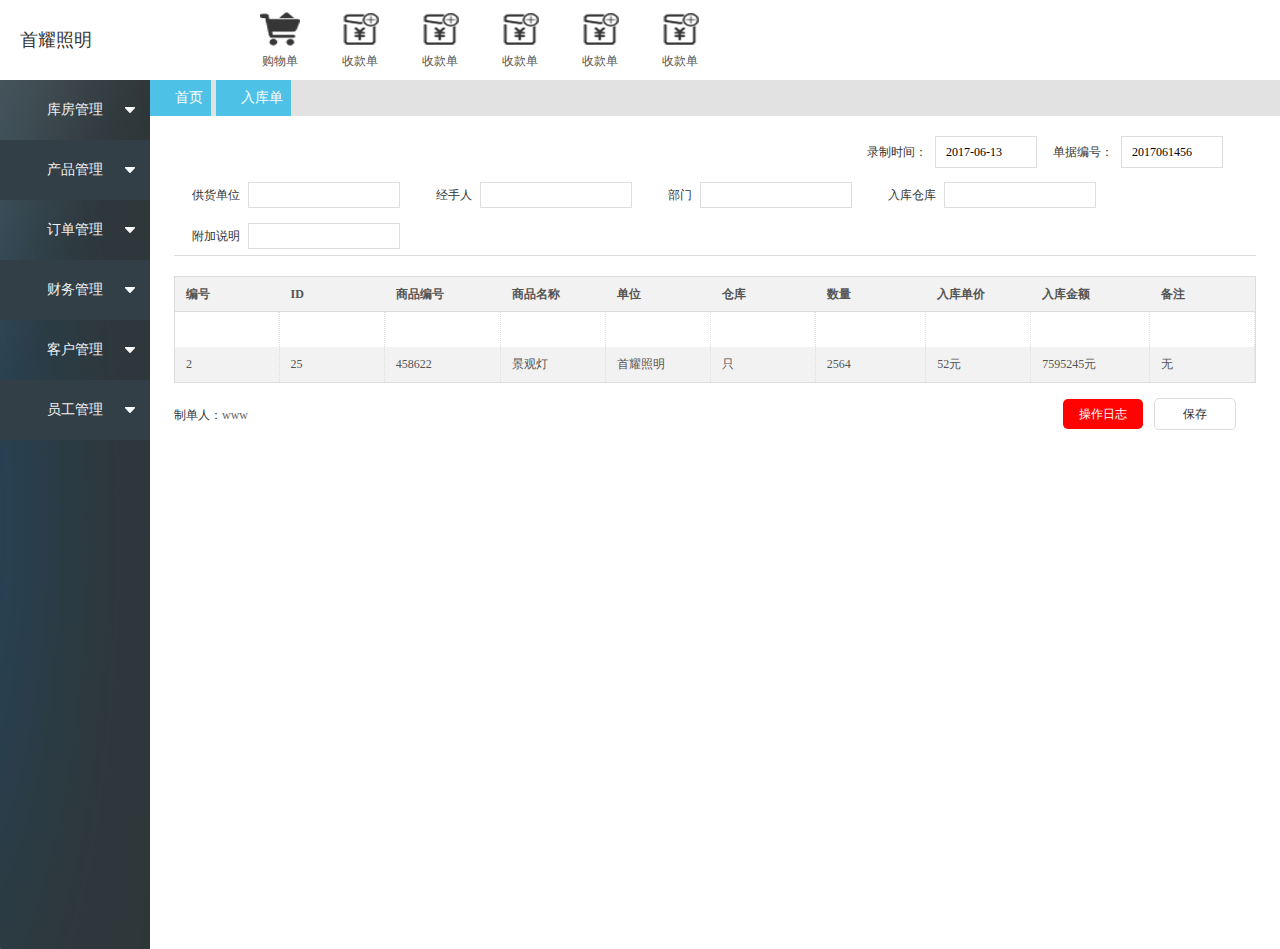
<file: f11306/ck-rkd.html>
<!doctype html>
<html>
<head>
<meta charset="utf-8">
<title>仓库-入库单</title>
<link  type="text/css" rel="stylesheet"  href="css/style.css"/>
<link  type="text/css" rel="stylesheet"  href="css/index.css"/>

<script  src="js/jquery.min.js"></script>
<!-- 动态菜单JS -->
<script type="text/javascript"  src="js/menu.js"></script>
</head>

<body>

<div class="container">
 <div class="cont-top">
  <div class="companyname">首耀照明</div>
  <div class="cont-top-middle">
   <ul>
    <li>
     <a href="#">
      <div class="top-middle">
       <img src="img/icon.png">
      </div>
       <div class="top-txt">购物单</div>
     </a>
    </li>
    
    <li>
     <a href="#">
      <div class="top-middle">
       <img src="img/icon1.png">
      </div>
      <div class="top-txt">收款单</div>
     </a>
    </li>
    
     <li>
     <a href="#">
      <div class="top-middle">
       <img src="img/icon1.png">
      </div>
      <div class="top-txt">收款单</div>
     </a>
    </li>
    
     <li>
     <a href="#">
      <div class="top-middle">
       <img src="img/icon1.png">
      </div>
      <div class="top-txt">收款单</div>
     </a>
    </li>
    
     <li>
     <a href="#">
      <div class="top-middle">
       <img src="img/icon1.png">
      </div>
      <div class="top-txt">收款单</div>
     </a>
    </li>
    
     <li>
     <a href="#">
      <div class="top-middle">
       <img src="img/icon1.png">
      </div>
      <div class="top-txt">收款单</div>
     </a>
    </li>
   
   </ul>
  </div>
  <div class="cont-top-rg">
   <ul class="advanced-menu">
    <li>
     <div class="top-search">
      <div class="t-s-l">
       <span class="left-line"></span>
       <input type="text" value="搜库存" class="search-type" disabled>
       <span class="triangle-bottom"></span>
      </div>
      <div class="t-s-l">
       <input type="text" placeholder="请输入商品编码或名称" class="search-dt" autocomplete="off"> 
       <span class="right-line"></span>
       <span class="right-icon"><img src="img/search-icon.png"></span>
      </div>
     </div>
    </li>
    <li class="default" style="position:relative;">
     <span class="user"><img src="img/user.png"></span>
     <a  href="#" class="special">小丫头</a>
     <span class="triangle-bottom" style="margin:6px 0 0 10px;"></span>
     <div class="drop-down-wrap" style="width:180px;left:15px;display: none;">
      <div class="drop-down">
       <span class="triangle-border"></span>
       <span class="triangle-bg"></span>
       <ul class="del-ul">
        <li><a href="#" class="hot">首耀照明</a></li>
        <li><a href="#">小丫头</a></li>
        <li><a href="#">操作日志</a></li>       
       </ul>
      </div>
     </div>
    </li>    
   </ul>
   <ul class="advanced-menu">
    <li>
     <a href="#"><img  src="img/top-icon1.png"></a>
    </li>
    <li>
     <a href="#"><img  src="img/top-icon2.png"></a>
    </li>
    <li>
     <a href="#"><img  src="img/top-icon3.png"></a>
    </li>
    <li>
     <a href="#"><img  src="img/top-icon4.png"></a>
    </li>
    <li>
     <a href="#"><img  src="img/top-icon5.png"></a>
    </li>
   </ul>
  </div>
 </div>
 <div class="left-menu" style="height:949px;">
  <div class="menu-list">
   <ul>
    <li class="menu-list-01" >
     <a href="ck-kffp.html">
     <p class="fumenu">库房管理</p>
     <img class="xiala" src="img/xiala.png" />
     </a>
     <div class="list-p">
      <p class="zcd" id="zcd5">入库单</p>
      <p class="zcd" id="zcd6">出库单</p>
      <p class="zcd" id="zcd7">库存余额表</p>
     </div>
    </li>
    
    <li class="menu-list-02">
     <a  href="ckgl.html">
     <p class="fumenu">产品管理</p>
     <img class="xiala" src="img/xiala.png" />
     </a>
     <div class="list-p">
      <p class="zcd" id="zcd5">产品库存</p>
      <p class="zcd" id="zcd6">产品成本</p>
      <p class="zcd" id="zcd7">产品属性管理</p>
     </div>
    </li>
    
    <li class="menu-list-01" >
    <a href="dd-ddgl.html">
     <p class="fumenu">订单管理</p>
     <img class="xiala" src="img/xiala.png" />
     </a>
     <div class="list-p">
      <p class="zcd" id="zcd8">下单账户</p>
      <p class="zcd" id="zcd9">所属员工</p>
      <p class="zcd" id="zcd10">订单成本</p>
      <p class="zcd" id="zcd1">订单成本费用</p>
      <p class="zcd" id="zcd12">订单总支付金额</p>
      <p class="zcd" id="zcd3">订单商品</p>
      <p class="zcd" id="zcd14">手动增加订单</p>
     </div>
    </li>
    
    <li class="menu-list-02">
     <a href="cj-ckd.html">
     <p class="fumenu">财务管理</p>
     <img class="xiala" src="img/xiala.png" />
     </a>
     <div class="list-p">
      <p class="zcd" id="zcd15">记录出款和入款</p>
      <p class="zcd" id="zcd16">计算一段时间的利润</p>
     </div>
    </li>
    
    <li class="menu-list-01" >
    <a href="kh-khgl.html">
     <p class="fumenu">客户管理</p>
     <img class="xiala" src="img/xiala.png" />
     </a>
     <div class="list-p">
      <p class="zcd" id="zcd17">客户基本信息</p>
      <p class="zcd" id="zcd18">客户VIP登记管理</p>
      <p class="zcd" id="zcd19">客户信息管理</p>
      <p class="zcd" id="zcd20">客户订单管理</p>
      <p class="zcd" id="zcd21">转移客户</p>
     </div>
    </li>
    
    <li class="menu-list-02">
    <a href="yg-jbxx.html">
     <p class="fumenu">员工管理</p>
     <img class="xiala" src="img/xiala.png" />
     </a>
     <div class="list-p">
      <p class="zcd" id="zcd22">员工基本信息</p>
      <p class="zcd" id="zcd23">员工权限</p>
       <p class="zcd" id="zcd24">开通新客户</p>
      <p class="zcd" id="zcd25">销售额管理</p>
     </div>
    </li>
   </ul>
  </div>
 </div>
 
 <div class="right-menu">
  <div class="main-hd">
   <div class="page-teb" >
    <div class="l-tab-links">
     <ul style="left:0;">
      <li class="l-select">
       <a href="#">首页</a>
      </li>
       <li class="l-select">
       <a href="#">入库单</a>
      </li>
     </ul>
    </div>

    <div class="l-tab-content" style="background:#fff;">
     <div class="tab-content-item">
      <div class="home">
      <!--入库单   开始-->
        <div class="con-header">
         <div class="header-rg">
          <div class="ident">
           <label>录制时间：</label>
           <input type="text" class="input-txt11" autocomplete="off" value="2017-06-13">
          </div>
          <div class="ident">
           <label>单据编号：</label>
           <input type="text" class="input-txt11" autocomplete="off" value="2017061456">
          </div>
         </div>
        </div>
        
        <div class="gys-list">
         <div class="layoutgr">
          <ul>
           <li>
            <label>供货单位</label>
            <input type="text" class="buedit">
           </li>
            <li>
            <label>经手人</label>
            <input type="text" class="buedit">
           </li>
           <li>
            <label>部门</label>
            <input type="text" class="buedit">
           </li>
           <li>
            <label>入库仓库</label>
            <input type="text" class="buedit">
           </li>
           <li>
            <label>附加说明</label>
            <input type="text" class="buedit">
           </li>
          </ul>
         </div>
         
         <div class="grid">
           <!--仓库基本信息   开始-->
           <div class="layoutitem" style="width:100%;border:none;">
           <form method="post"> 
            <table class="gridbar" border="0" cellpadding="0" cellspacing="0">
            <thead>
             <tr>
              <th scope="col">编号</th>
              <th scope="col">ID</th>
              <th>商品编号</th>
              <th>商品名称</th>
              <th>单位</th>
              <th>仓库</th>
              <th>数量</th>
              <th>入库单价</th>
              <th>入库金额</th>
              <th>备注</th>
             </tr>
         
             <tr>
              <td><input type="text"/></td>
              <td><input type="text"/></td>
              <td><input type="text"/></td>
              <td><input type="text"/></td>
              <td><input type="text"/></td>
              <td><input type="text"/></td>
              <td><input type="text"/></td>
              <td><input type="text"/></td>
              <td><input type="text"/></td>
              <td><input type="text"/></td>
             </tr>
              <tr class="odd">
              <td>2</td>
              <td>25</td>
              <td>458622</td>
              <td>景观灯</td>
              <td>首耀照明</td>
              <td>只</td>
              <td>2564</td>
              <td>52元</td>
              <td>7595245元</td>
              <td>无</td>
             </tr>
             </thead>
            </table>
            </form>
           </div>
           <!--仓库基本信息   结束-->     
          </div>
          <div class="cellspacing">
           <div class="cell-zd">
            <p>制单人：<span>www</span></p>
           </div>
           <div class="cell-je">
            <a href="#" class="rz">操作日志</a>
            <a href="#" class="bc">保存</a>
           </div>
          </div>
         </div>
        </div>
      <!--入库单   结束-->
      </div>
     </div>
    </div>
   </div>
  </div>

</div>
</body>
</html>
</file>
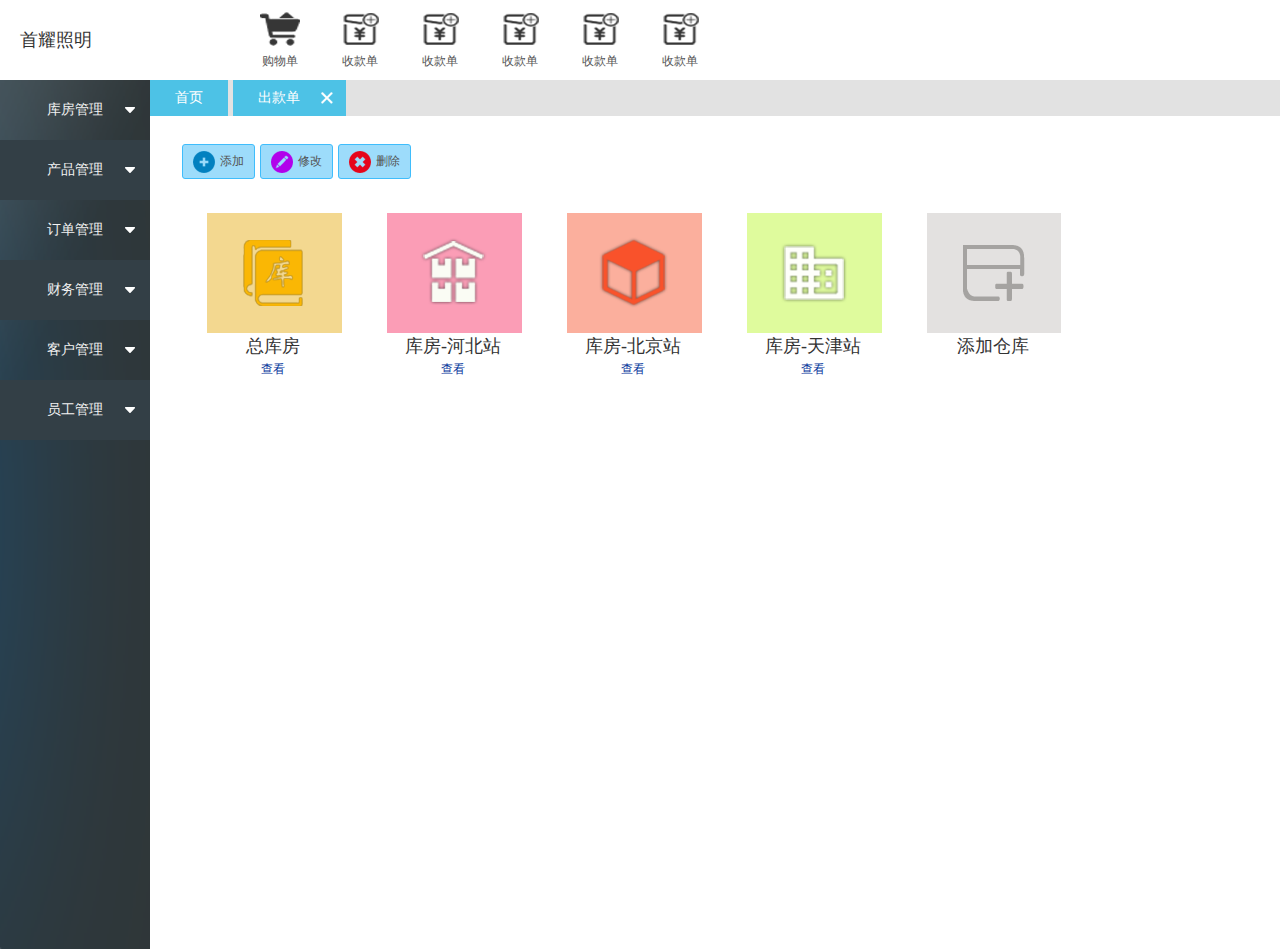
<file: f11306/ckgl.html>
<!doctype html>
<html>
<head>
<meta charset="utf-8">
<title>仓库管理</title>
<link  type="text/css" rel="stylesheet"  href="css/style.css"/>
<link  type="text/css" rel="stylesheet"  href="css/index.css"/>
<script  src="js/jquery.min.js"></script>
<!-- 动态菜单JS -->
<script type="text/javascript"  src="js/menu.js"></script>
</head>

<body>
<div class="container">
 <div class="cont-top">
  <div class="companyname">首耀照明</div>
  <div class="cont-top-middle">
   <ul>
    <li>
     <a href="#">
      <div class="top-middle">
       <img src="img/icon.png">
      </div>
       <div class="top-txt">购物单</div>
     </a>
    </li>
    
    <li>
     <a href="#">
      <div class="top-middle">
       <img src="img/icon1.png">
      </div>
      <div class="top-txt">收款单</div>
     </a>
    </li>
    
     <li>
     <a href="#">
      <div class="top-middle">
       <img src="img/icon1.png">
      </div>
      <div class="top-txt">收款单</div>
     </a>
    </li>
    
     <li>
     <a href="#">
      <div class="top-middle">
       <img src="img/icon1.png">
      </div>
      <div class="top-txt">收款单</div>
     </a>
    </li>
    
     <li>
     <a href="#">
      <div class="top-middle">
       <img src="img/icon1.png">
      </div>
      <div class="top-txt">收款单</div>
     </a>
    </li>
    
     <li>
     <a href="#">
      <div class="top-middle">
       <img src="img/icon1.png">
      </div>
      <div class="top-txt">收款单</div>
     </a>
    </li>
   
   </ul>
  </div>
  <div class="cont-top-rg">
   <ul class="advanced-menu">
    <li>
     <div class="top-search">
      <div class="t-s-l">
       <span class="left-line"></span>
       <input type="text" value="搜库存" class="search-type" disabled>
       <span class="triangle-bottom"></span>
      </div>
      <div class="t-s-l">
       <input type="text" placeholder="请输入商品编码或名称" class="search-dt" autocomplete="off"> 
       <span class="right-line"></span>
       <span class="right-icon"><img src="img/search-icon.png"></span>
      </div>
     </div>
    </li>
    <li class="default" style="position:relative;">
     <span class="user"><img src="img/user.png"></span>
     <a  href="#" class="special">小丫头 <i><img src="img/xl.png"></i></a>
   
     <div class="drop-down-wrap" style="width:180px;left:15px;display: none;">
      <div class="drop-down">
       <span class="triangle-border"></span>
       <span class="triangle-bg"></span>
       <ul class="del-ul">
        <li><a href="#" class="hot">首耀照明</a></li>
        <li><a href="#">小丫头</a></li>
        <li><a href="#">操作日志</a></li>       
       </ul>
      </div>
     </div>
    </li>    
   </ul>
   <ul class="advanced-menu">
    <li>
     <a href="#"><img  src="img/top-icon1.png"></a>
    </li>
    <li>
     <a href="#"><img  src="img/top-icon2.png"></a>
    </li>
    <li>
     <a href="#"><img  src="img/top-icon3.png"></a>
    </li>
    <li>
     <a href="#"><img  src="img/top-icon4.png"></a>
    </li>
    <li>
     <a href="#"><img  src="img/top-icon5.png"></a>
    </li>
   </ul>
  </div>
 </div>
 <div class="left-menu" style="height:949px;">
  <div class="menu-list">
   <ul>
    <li class="menu-list-01" >
     <a href="ck-kffp.html">
     <p class="fumenu">库房管理</p>
     <img class="xiala" src="img/xiala.png" />
     </a>
     <div class="list-p">
      <p class="zcd" id="zcd5">入库单</p>
      <p class="zcd" id="zcd6">出库单</p>
      <p class="zcd" id="zcd7">库存余额表</p>
     </div>
    </li>
    
    <li class="menu-list-02">
     <a  href="ckgl.html">
     <p class="fumenu">产品管理</p>
     <img class="xiala" src="img/xiala.png" />
     </a>
     <div class="list-p">
      <p class="zcd" id="zcd5">产品库存</p>
      <p class="zcd" id="zcd6">产品成本</p>
      <p class="zcd" id="zcd7">产品属性管理</p>
     </div>
    </li>
    
    <li class="menu-list-01" >
    <a href="dd-ddgl.html">
     <p class="fumenu">订单管理</p>
     <img class="xiala" src="img/xiala.png" />
     </a>
     <div class="list-p">
      <p class="zcd" id="zcd8">下单账户</p>
      <p class="zcd" id="zcd9">所属员工</p>
      <p class="zcd" id="zcd10">订单成本</p>
      <p class="zcd" id="zcd1">订单成本费用</p>
      <p class="zcd" id="zcd12">订单总支付金额</p>
      <p class="zcd" id="zcd3">订单商品</p>
      <p class="zcd" id="zcd14">手动增加订单</p>
     </div>
    </li>
    
    <li class="menu-list-02">
     <a href="cj-ckd.html">
     <p class="fumenu">财务管理</p>
     <img class="xiala" src="img/xiala.png" />
     </a>
     <div class="list-p">
      <p class="zcd" id="zcd15">记录出款和入款</p>
      <p class="zcd" id="zcd16">计算一段时间的利润</p>
     </div>
    </li>
    
    <li class="menu-list-01" >
    <a href="kh-khgl.html">
     <p class="fumenu">客户管理</p>
     <img class="xiala" src="img/xiala.png" />
     </a>
     <div class="list-p">
      <p class="zcd" id="zcd17">客户基本信息</p>
      <p class="zcd" id="zcd18">客户VIP登记管理</p>
      <p class="zcd" id="zcd19">客户信息管理</p>
      <p class="zcd" id="zcd20">客户订单管理</p>
      <p class="zcd" id="zcd21">转移客户</p>
     </div>
    </li>
    
    <li class="menu-list-02">
    <a href="yg-jbxx.html">
     <p class="fumenu">员工管理</p>
     <img class="xiala" src="img/xiala.png" />
     </a>
     <div class="list-p">
      <p class="zcd" id="zcd22">员工基本信息</p>
      <p class="zcd" id="zcd23">员工权限</p>
       <p class="zcd" id="zcd24">开通新客户</p>
      <p class="zcd" id="zcd25">销售额管理</p>
     </div>
    </li>
   </ul>
  </div>
 </div>
 
 <div class="right-menu">
  <div class="main-hd">
   <div class="page-teb" >
    <div class="l-tab-links">
     <ul style="left:0;">
      <li class="l-select">
       <a href="#" style="padding:0px 25px;">首页</a>
      </li>
       <li class="l-select">
       <a href="#">出款单</a>
       <span class="close"></span>
      </li>
     </ul>
    </div>

    <div class="l-tab-content" style="background:#fff;">
     <div class="tab-content-item">
      <div class="home">
       <!--仓库管理  开始-->
       <div class="rightinfo">
        <div class="tools">
         <ul class="toolbar">
          <li class="click">
           <a  href="tc-ck.html">
            <span><img src="img/add.png"></span>
            添加
           </a>
          </li>
         
          <li class="click">
           <a href="#">
            <span><img src="img/xg.png"></span>
            修改
           </a>
          </li>
          
          <li class="click">
           <a href="#">
            <span><img src="img/del.png"></span>
            删除
           </a>
          </li>
         </ul>
        </div>
        <ul class="imglist">
         <li>
          <span><a href="#"><img src="img/kf01.png"></a></span>
          <h2>总库房</h2>
          <p><a  href="tc-ck-xq.html">查看</a></p>
         </li>
         
         <li>
          <span><a href="#"><img src="img/kf02.png"></a></span>
          <h2>库房-河北站</h2>
          <p><a  href="tc-ck-xq.html">查看</a></p>
         </li>
         
         <li>
          <span><a href="#"><img src="img/kf03.png"></a></span>
          <h2>库房-北京站</h2>
          <p><a  href="tc-ck-xq.html">查看</a></p>
         </li>
         
         <li>
          <span><a href="#"><img src="img/kf04.png"></a></span>
          <h2>库房-天津站</h2>
          <p><a  href="tc-ck-xq.html">查看</a></p>
         </li>
          <li>
          <span><a href="tc-ck.html"><img src="img/kf-add.png"></a></span>
          <h2>添加仓库</h2>
         
         </li>
        </ul>
       </div>
       <!--仓库管理  结束-->
       <!--弹窗 仓库管理开始-->
       
      </div>
     </div>
    </div>
   </div>
  </div>
 </div>
</div>
</body>
</html>
</file>
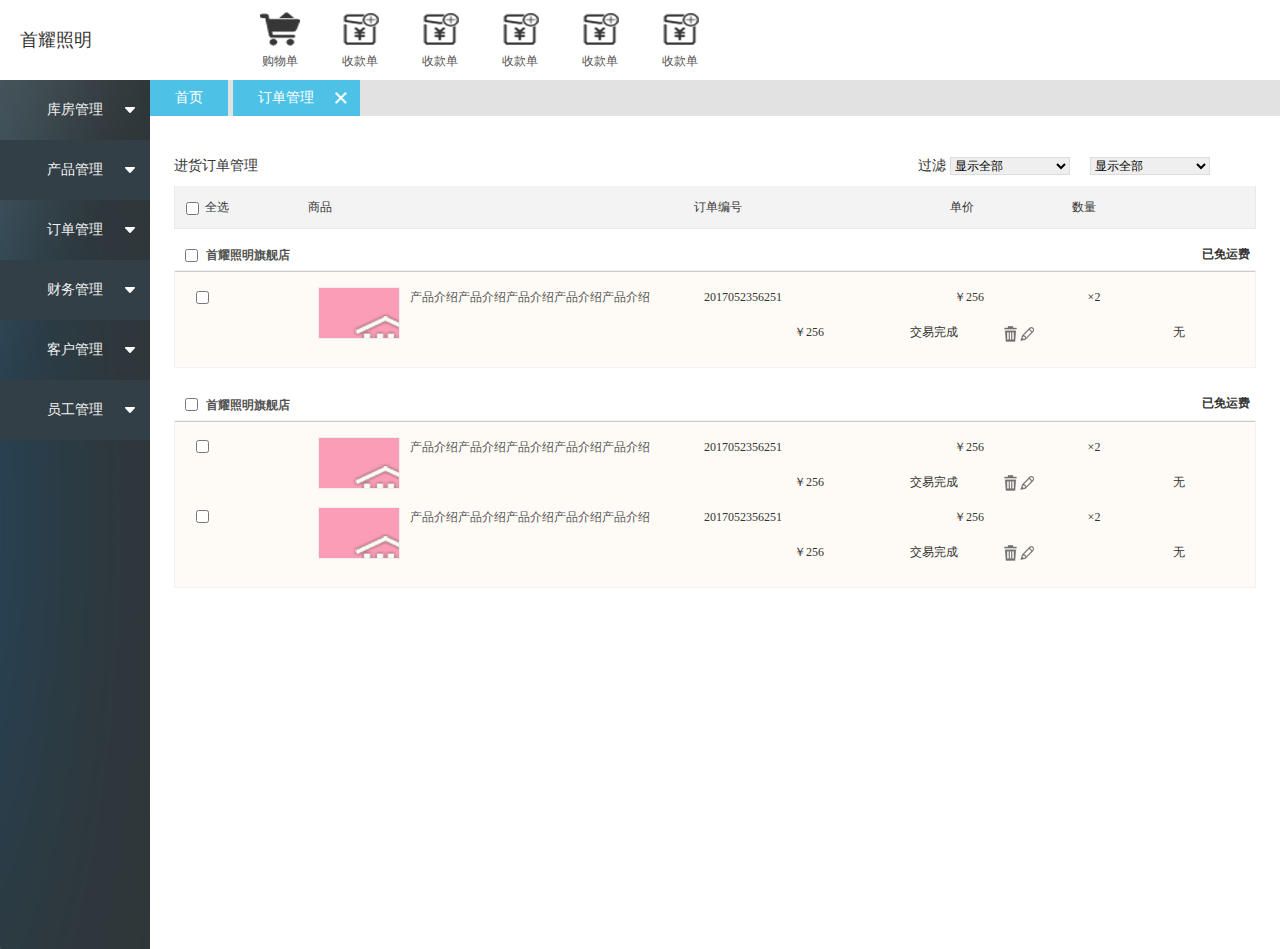
<file: f11306/dd-ddgl.html>
<!doctype html>
<html>
<head>
<meta charset="utf-8">
<title>订单管理</title>
<link  type="text/css" rel="stylesheet"  href="css/style.css"/>
<link  type="text/css" rel="stylesheet"  href="css/index.css"/>
<script  src="js/jquery.min.js"></script>
<!-- 动态菜单JS -->
<script type="text/javascript"  src="js/menu.js"></script>
</head>

<body>
<div class="container">
 <div class="cont-top">
  <div class="companyname">首耀照明</div>
  <div class="cont-top-middle">
   <ul>
    <li>
     <a href="#">
      <div class="top-middle">
       <img src="img/icon.png">
      </div>
       <div class="top-txt">购物单</div>
     </a>
    </li>
    
    <li>
     <a href="#">
      <div class="top-middle">
       <img src="img/icon1.png">
      </div>
      <div class="top-txt">收款单</div>
     </a>
    </li>
    
     <li>
     <a href="#">
      <div class="top-middle">
       <img src="img/icon1.png">
      </div>
      <div class="top-txt">收款单</div>
     </a>
    </li>
    
     <li>
     <a href="#">
      <div class="top-middle">
       <img src="img/icon1.png">
      </div>
      <div class="top-txt">收款单</div>
     </a>
    </li>
    
     <li>
     <a href="#">
      <div class="top-middle">
       <img src="img/icon1.png">
      </div>
      <div class="top-txt">收款单</div>
     </a>
    </li>
    
     <li>
     <a href="#">
      <div class="top-middle">
       <img src="img/icon1.png">
      </div>
      <div class="top-txt">收款单</div>
     </a>
    </li>
   
   </ul>
  </div>
  <div class="cont-top-rg">
   <ul class="advanced-menu">
    <li>
     <div class="top-search">
      <div class="t-s-l">
       <span class="left-line"></span>
       <input type="text" value="搜库存" class="search-type" disabled>
       <span class="triangle-bottom"></span>
      </div>
      <div class="t-s-l">
       <input type="text" placeholder="请输入商品编码或名称" class="search-dt" autocomplete="off"> 
       <span class="right-line"></span>
       <span class="right-icon"><img src="img/search-icon.png"></span>
      </div>
     </div>
    </li>
    <li class="default" style="position:relative;">
     <span class="user"><img src="img/user.png"></span>
     <a  href="#" class="special">小丫头 <i><img src="img/xl.png"> </i></a>
     <div class="drop-down-wrap" style="width:180px;left:15px;display: none;">
      <div class="drop-down">
       <span class="triangle-border"></span>
       <span class="triangle-bg"></span>
       <ul class="del-ul">
        <li><a href="#" class="hot">首耀照明</a></li>
        <li><a href="#">小丫头</a></li>
        <li><a href="#">操作日志</a></li>       
       </ul>
      </div>
     </div>
    </li>    
   </ul>
   <ul class="advanced-menu">
    <li>
     <a href="#"><img  src="img/top-icon1.png"></a>
    </li>
    <li>
     <a href="#"><img  src="img/top-icon2.png"></a>
    </li>
    <li>
     <a href="#"><img  src="img/top-icon3.png"></a>
    </li>
    <li>
     <a href="#"><img  src="img/top-icon4.png"></a>
    </li>
    <li>
     <a href="#"><img  src="img/top-icon5.png"></a>
    </li>
   </ul>
  </div>
 </div>
 <div class="left-menu" style="height:949px;">
  <div class="menu-list">
   <ul>
    <li class="menu-list-01" >
     <a href="ck-kffp.html">
     <p class="fumenu">库房管理</p>
     <img class="xiala" src="img/xiala.png" />
     </a>
     <div class="list-p">
      <p class="zcd" id="zcd5">入库单</p>
      <p class="zcd" id="zcd6">出库单</p>
      <p class="zcd" id="zcd7">库存余额表</p>
     </div>
    </li>
    
    <li class="menu-list-02">
     <a  href="ckgl.html">
     <p class="fumenu">产品管理</p>
     <img class="xiala" src="img/xiala.png" />
     </a>
     <div class="list-p">
      <p class="zcd" id="zcd5">产品库存</p>
      <p class="zcd" id="zcd6">产品成本</p>
      <p class="zcd" id="zcd7">产品属性管理</p>
     </div>
    </li>
    
    <li class="menu-list-01" >
    <a href="dd-ddgl.html">
     <p class="fumenu">订单管理</p>
     <img class="xiala" src="img/xiala.png" />
     </a>
     <div class="list-p">
      <p class="zcd" id="zcd8">下单账户</p>
      <p class="zcd" id="zcd9">所属员工</p>
      <p class="zcd" id="zcd10">订单成本</p>
      <p class="zcd" id="zcd1">订单成本费用</p>
      <p class="zcd" id="zcd12">订单总支付金额</p>
      <p class="zcd" id="zcd3">订单商品</p>
      <p class="zcd" id="zcd14">手动增加订单</p>
     </div>
    </li>
    
    <li class="menu-list-02">
     <a href="cj-ckd.html">
     <p class="fumenu">财务管理</p>
     <img class="xiala" src="img/xiala.png" />
     </a>
     <div class="list-p">
      <p class="zcd" id="zcd15">记录出款和入款</p>
      <p class="zcd" id="zcd16">计算一段时间的利润</p>
     </div>
    </li>
    
    <li class="menu-list-01" >
    <a href="kh-khgl.html">
     <p class="fumenu">客户管理</p>
     <img class="xiala" src="img/xiala.png" />
     </a>
     <div class="list-p">
      <p class="zcd" id="zcd17">客户基本信息</p>
      <p class="zcd" id="zcd18">客户VIP登记管理</p>
      <p class="zcd" id="zcd19">客户信息管理</p>
      <p class="zcd" id="zcd20">客户订单管理</p>
      <p class="zcd" id="zcd21">转移客户</p>
     </div>
    </li>
    
    <li class="menu-list-02">
    <a href="yg-jbxx.html">
     <p class="fumenu">员工管理</p>
     <img class="xiala" src="img/xiala.png" />
     </a>
     <div class="list-p">
      <p class="zcd" id="zcd22">员工基本信息</p>
      <p class="zcd" id="zcd23">员工权限</p>
       <p class="zcd" id="zcd24">开通新客户</p>
      <p class="zcd" id="zcd25">销售额管理</p>
     </div>
    </li>
   </ul>
  </div>
 </div>
 
 <div class="right-menu">
  <div class="main-hd">
   <div class="page-teb" >
    <div class="l-tab-links">
     <ul style="left:0;">
      <li class="l-select">
       <a href="#" style="padding:0 25px;">首页</a>
      </li>
      <li class="l-select">
       <a href="#">订单管理</a>
       <span class="close"></span>
      </li>
     </ul>
    </div>

    <div class="l-tab-content" style="background:#fff;">
     <div class="tab-content-item">
      <div class="home">
      <!--订单管理   开始-->
        <div class="ddgl-box">
         <div class="ddgl-list">
          <div class="dd-fl">进货订单管理</div>
          <div class="dd-rg">
           <div class="rg-01"> 
            过滤
             <select class="dd-sel">
              <option>显示全部</option>
              <option>未审核订单</option>
              <option>审核通过订单</option>
             </select>
           </div>
           <div class="rg-01"> 
             <select class="dd-sel">
              <option>显示全部</option>
              <option>未审核订单</option>
              <option>审核通过订单</option>
             </select>
           </div>
          </div>
         </div>
         <div class="dd-list-top">
          <div class="dd-cart">
           <div class="column t-checkbox">
            <div class="cart-checkbox">
             <input type="checkbox" class="jdcheckbox" >
             全选
            </div>
            
           </div>
           <div class="column t-goods" >商品</div>
           <div class="column tbh" >订单编号</div>
           <div class="column t-props"> </div>
           <div class="column t-price">单价 </div>
           <div class="column t-quantity">数量 </div>
           <div class="column t-sum">小计</div>
           <div class="column t-quantity">状态</div>
           <div class="column t-action"> 操作</div>
           <div class="column t-quantity">备注 </div>
          </div>
          <div class="cart-list">
           <div class="cart-item-list">
            <div class="cart-tbody">
             <div class="shop">
              <div class="cart-checkbox">
               <input type="checkbox" class="jdcheckbox"> 
              </div>
              <span class="shop-title">
               <a href="#" class="shop-name">首耀照明旗舰店</a>
              </span>
               <div class="shop-extra">已免运费</div>
             </div>
            </div>
        
           <div class="item-list">
            <div class="tiem-last">
           <!-- 增加列表数量-->
             <div class="item-form">
              <div class="cell t-checkbox">
               <div class="cart-checkbox">
                <input type="checkbox" class="jdcheckbox">
               </div>
              </div>
              
              <div class="cell p-goods">
               <div class="goods-item">
                <div class="p-img">
                 <a href="#" class="j-aa"><img src="img/kf02.png"></a>
                </div>
                <div class="item-msg">
                 <div class="p-name">
                  <a href="#">产品介绍产品介绍产品介绍产品介绍产品介绍</a> 
                 </div>
                </div>
               </div>
              </div>
              <div class="cell tbh">2017052356251 </div>
              <div class="cell t-price"> ￥256</div>              
              <div class="cell t-quantity"> ×2 </div>
              <div class="cell t-sum">￥256</div>
              <div class="cell t-quantity">交易完成</div>
              <div class="cell t-action">
               <a href="#"><img src="img/dele.png"></a>
               <a href="#"><img  src="img/xg1.png"></a>
              </div>
              <div class="cell t-quantity">无</div>
             </div>             
             </div>
           </div>           
           </div>
           
           <!--第二个列表-->
           <div class="cart-item-list">
            <div class="cart-tbody">
             <div class="shop">
              <div class="cart-checkbox">
               <input type="checkbox" class="jdcheckbox"> 
              </div>
              <span class="shop-title">
               <a href="#" class="shop-name">首耀照明旗舰店</a>
              </span>
               <div class="shop-extra">已免运费</div>
             </div>
            </div>
        
           <div class="item-list">
            <div class="tiem-last">
           <!-- 增加列表数量-->
             <div class="item-form">
              <div class="cell t-checkbox">
               <div class="cart-checkbox">
                <input type="checkbox" class="jdcheckbox">
               </div>
              </div>
              
              <div class="cell p-goods">
               <div class="goods-item">
                <div class="p-img">
                 <a href="#" class="j-aa"><img src="img/kf02.png"></a>
                </div>
                <div class="item-msg">
                 <div class="p-name">
                  <a href="#">产品介绍产品介绍产品介绍产品介绍产品介绍</a> 
                 </div>
                </div>
               </div>
              </div>
              <div class="cell tbh">2017052356251 </div>
              <div class="cell t-price"> ￥256</div>              
              <div class="cell t-quantity"> ×2 </div>
              <div class="cell t-sum">￥256</div>
              <div class="cell t-quantity">交易完成</div>
              <div class="cell t-action">
               <a href="#"><img src="img/dele.png"></a>
               <a href="#"><img  src="img/xg1.png"></a>
              </div>
              <div class="cell t-quantity">无</div>
             </div>
             <div class="item-form">
              <div class="cell t-checkbox">
               <div class="cart-checkbox">
                <input type="checkbox" class="jdcheckbox">
               </div>
              </div>
              
              <div class="cell p-goods">
               <div class="goods-item">
                <div class="p-img">
                 <a href="#" class="j-aa"><img src="img/kf02.png"></a>
                </div>
                <div class="item-msg">
                 <div class="p-name">
                  <a href="#">产品介绍产品介绍产品介绍产品介绍产品介绍</a> 
                 </div>
                </div>
               </div>
              </div>
              
              <div class="cell tbh">
               2017052356251
              </div>
              
              <div class="cell t-price">
               ￥256
              </div>              
              
              <div class="cell t-quantity">
               ×2
              </div>
              
              <div class="cell t-sum">￥256</div>
              <div class="cell t-quantity">交易完成</div>
              <div class="cell t-action">
               <a href="#"><img src="img/dele.png"></a>
               <a href="#"><img  src="img/xg1.png"></a>
              </div>
              <div class="cell t-quantity">无</div>
             </div>
             </div>
           </div>           
           </div>
          </div>
         </div>
        </div>
        
      <!--订单管理   结束-->
      </div>      
     </div>
    </div>
   </div>
  </div>
 </div>
</div>
  
</body>
</html>
</file>
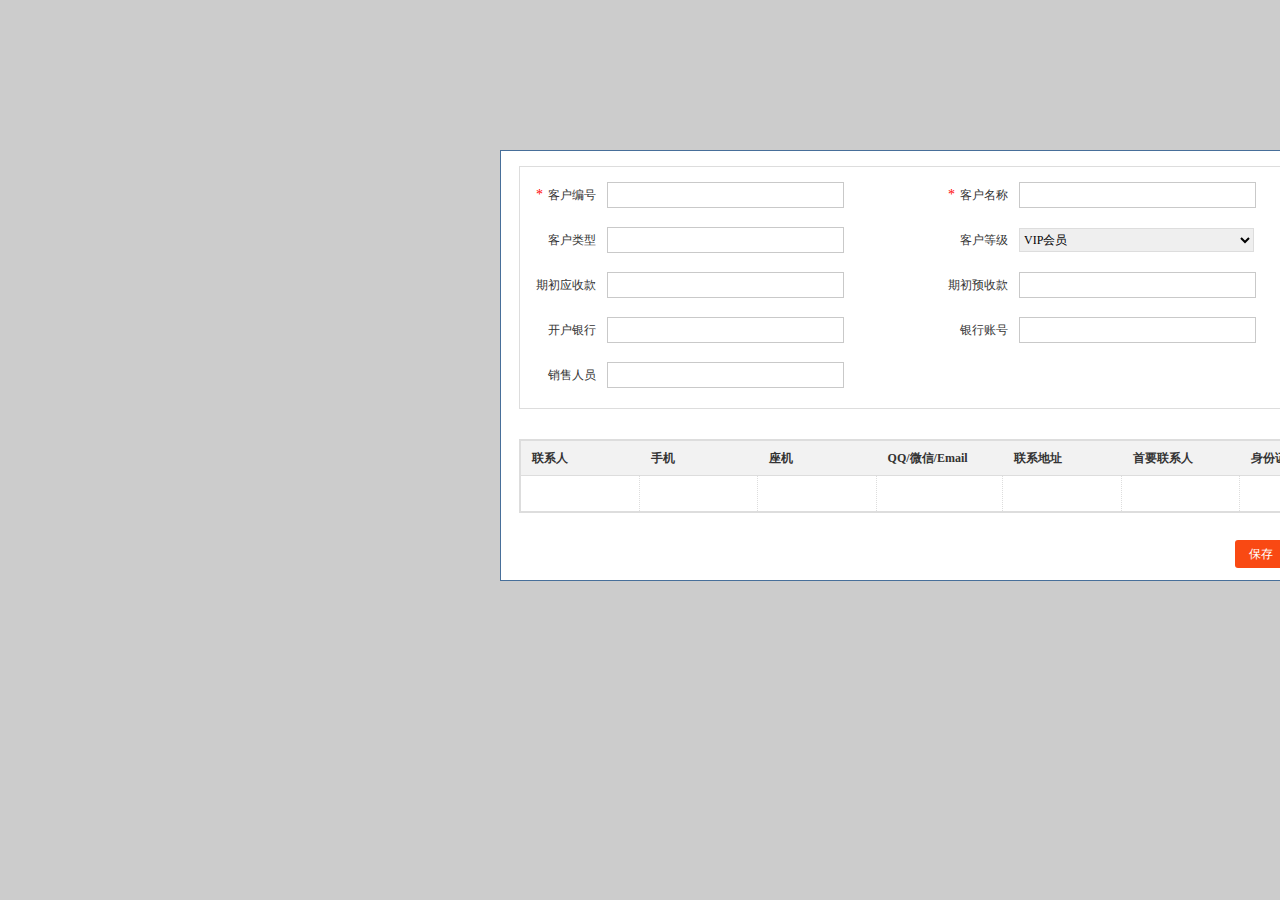
<file: f11306/gl-khgl-tc.html>
<!doctype html>
<html>
<head>
<meta charset="utf-8">
<title>弹窗-客户管理</title>

<style>
html,body,div,span,ul,li,h1,h2,h3,h4,p,a,img,input,form{margin:0;padding:0;border:0;list-style:none;outline:0;}
div,td,ul,li,dl,dt,dd,h2,h3,h4{list-style:none;margin:0;padding:0;}
div{display:block;}
body{font-size:12px;font-family:"微软雅黑", "宋体", Arial;color:#666;}
li{display:list-item;text-align:-webkit-match-praent;}
img{vertical-align:middle;}
em{font-style:normal;color:#fff;}
input, textarea, select, button { font-family: inherit; font-size: 100%; outline:0;}
a img{border:0}
body{color:#333;font:12px "微软雅黑";}
ul, ol, li{list-style-type:none;vertical-align:0}
a{outline-style:none;color:#535353;text-decoration:none;cursor:pointer}
a:hover{text-decoration:none;}
.clear{height:0;overflow:hidden;clear:both}
i,s{text-decoration:none;font-style:normal;}



.formoverlay{cursor:default;width:1419px;height:949px;z-index:5;opacity:0.5;background:#999;position:absolute;left:0;top:0;width:100%;height:100%;display: block;}
.formborder{border:1px solid #476f9a;}
.formcap{color:#fff;background:#476f9a;}
td{font-size:12px;line-height:18px;}
.form-cap-label{padding:3px 0 0 4px;height:30px;cursor:default;}
.form-cap-txt{font-size:14px;text-indent:5px;letter-spacing:1px;}
.formcap-btn{padding-right:5px;}
.formcap-btn a img{width:15px;height:15px;}

.layoutitem{width:840px;border:1px solid #ddd;margin:15px  auto;}
.layout-xx{padding:8px;}
.layout-xx li{height:40px;line-height:40px;margin-bottom:5px;display:block;overflow:hidden;}
.item-input{float:left;overflow:hidden;display:inline-block;width:50%;}
.item-label{width:68px;line-height:40px;display:inline-block;text-align:right;}
.layoutitemcon{width:235px;background:#fff;height:24px;line-height:24px;border:1px solid #c9c9c9;text-indent:5px;margin-left:8px;}
.layout-sele{width:110px;background:#fff;height:24px;line-height:24px;border:1px solid #c9c9c9;text-align:center;margin-left:8px;}
.layout-input{width:200px;border:1px solid #c9c9c9;height:24px;line-height:24px;margin-left:8px;text-indent:5px;}
.item-input1{overflow:hidden;display:inline-block;width:100%;float:left;}
.layout-bz{width:687px;height:24px;line-height:24px;border:1px solid #c9c9c9;background:#fff;margin-left:8px;text-indent:5px;}
.lab{text-indent:5px;}
.item-op{width:235px;height:24px;margin-left:8px;border:1px solid #ddd;}
.item-label i{color:#ff0303;font-size:14px;line-height:24px;padding-right:5px;}
.tc-kh{width:50px;}
.kh{width:70%;}
.item-ts{margin-top:15px;}
.layoutitem-add{float:right;padding-right:15px;}
.layoutitem-add a{width:45px;height:24px;line-height:24px;margin:12px 8px ;display:inline-block;padding:2px 3px;}
.add{background:#ff0303;color:#fff;border-radius:3px;text-align:center;}
.bc{background:#f94913;border-radius:3px;text-align:center;color:#fff;}
.tc{background:#333;border-radius:3px;text-align:center;color:#fff;}
.gridbar{border:1px solid #ddd;width:100%;clear:both;}
.gridbar input{padding:1px 3px 1px 3px; margin:0px; border:none;}
.gridbar th{height:34px;line-height:34px;border-bottom:1px solid #ddd;text-indent:11px;text-align:left;background:#f2f2f2}
.gridbar td{line-height:35px;text-indent:11px;border-right:1px dotted #ddd;text-align:left;}
</style>
</head>

<body>
<div class="formoverlay"></div>
 <table cellpadding="0" cellspacing="0" border="0" class="formborder" style="z-index:99;position:absolute;left:500px;top:150px;width:880px; display: block;" >
  <tbody>
   <tr>
   <td align="left" valign="top" style="width:880px;height: auto;background:#fff;">
    <div class="formcontentsize" style="width:auto;height:auto;">
     <!--仓库基本信息   开始-->
     <div class="layoutitem">
      <div class="layout-xx">
       <ul>
        <li>
         <div class="item-input">
          <label class="item-label"><i>*</i>客户编号</label>
          <input type="text" class="layoutitemcon" maxlength="50">
         </div>
          <div class="item-input">
          <label class="item-label"><i>*</i>客户名称</label>
          <input type="text" class="layoutitemcon" maxlength="50">
         </div>
        </li>
        <li>
         <div class="item-input">
          <label class="item-label">客户类型</label>
          <input type="text" class="layoutitemcon" maxlength="50">
         </div>
         <div class="item-input">
          <label class="item-label">客户等级</label>
          
          <select  class="item-op">
           <option>VIP会员</option>
           <option>黄钻会员</option>
           <option>普通会员</option>
           <option>折扣等级一</option>
          </select>
         </div>
        </li>
        <li>
         <div class="item-input">
          <label class="item-label"> 期初应收款</label>
          <input type="text" class="layoutitemcon" maxlength="50">
         </div>
           <div class="item-input">
          <label class="item-label">期初预收款</label>
          <input type="text" class="layoutitemcon" maxlength="50">
         </div>
        </li>
        <li>
         <div class="item-input">
          <label class="item-label">开户银行</label>
          <input type="text" class="layoutitemcon" maxlength="50">
         </div>
         <div class="item-input">
          <label class="item-label">银行账号</label>
          <input type="text" class="layoutitemcon" maxlength="50">
         </div>
        </li>
        <li>
         <div class="item-input">
          <label class="item-label">销售人员</label>
          <input type="text" class="layoutitemcon" maxlength="50">
         </div>
        
        </li>
       </ul>
      </div>
     </div>
     <!--仓库基本信息   结束-->
     <!--联系人信息   开始-->
 
    </div>
   </td>
   </tr>
   
   <tr>
   <td align="left" valign="top" style="width:880px;height: auto;background:#fff;">
    <div class="formcontentsize" style="width:auto;height:auto;">
     <!--仓库基本信息   开始-->
     <div class="layoutitem">
      <form method="post"> 
        <table class="gridbar bar" border="0" cellpadding="0" cellspacing="0">
        <thead>
         <tr>
          <th >联系人</th>
          <th>手机</th>
          <th>座机</th>
          <th>QQ/微信/Email</th> 
          <th>联系地址</th>          
          <th>首要联系人</th>
          <th>身份证号</th>
   
         </tr>
         <tr>
          <td><input type="text" class="cj-bf kh"></td>
          <td><input type="text" class="cj-bf kh"></td>
          <td><input type="text" class="cj-bf kh"></td>
          <td><input type="text" class="cj-bf kh"></td>
          <td><input type="text" class="cj-bf kh"></td>
          <td><input type="text" class="cj-bf kh"></td>
          <td><input type="text" class="cj-bf kh"></td>
         </tr>
        </thead>
       </table>
      </form>
     </div>
     <!--仓库基本信息   结束-->
     <!--联系人信息   开始-->
     <div class="layoutitem-add">
    <a href="#" class="bc">保存</a> 
      <a href="#" class="tc">退出</a>               
     </div>
    </div>
   </td>
   </tr>
  </tbody>
 </table>
       <!--弹窗 仓库管理开始-->
       
</body>
</html>
</file>
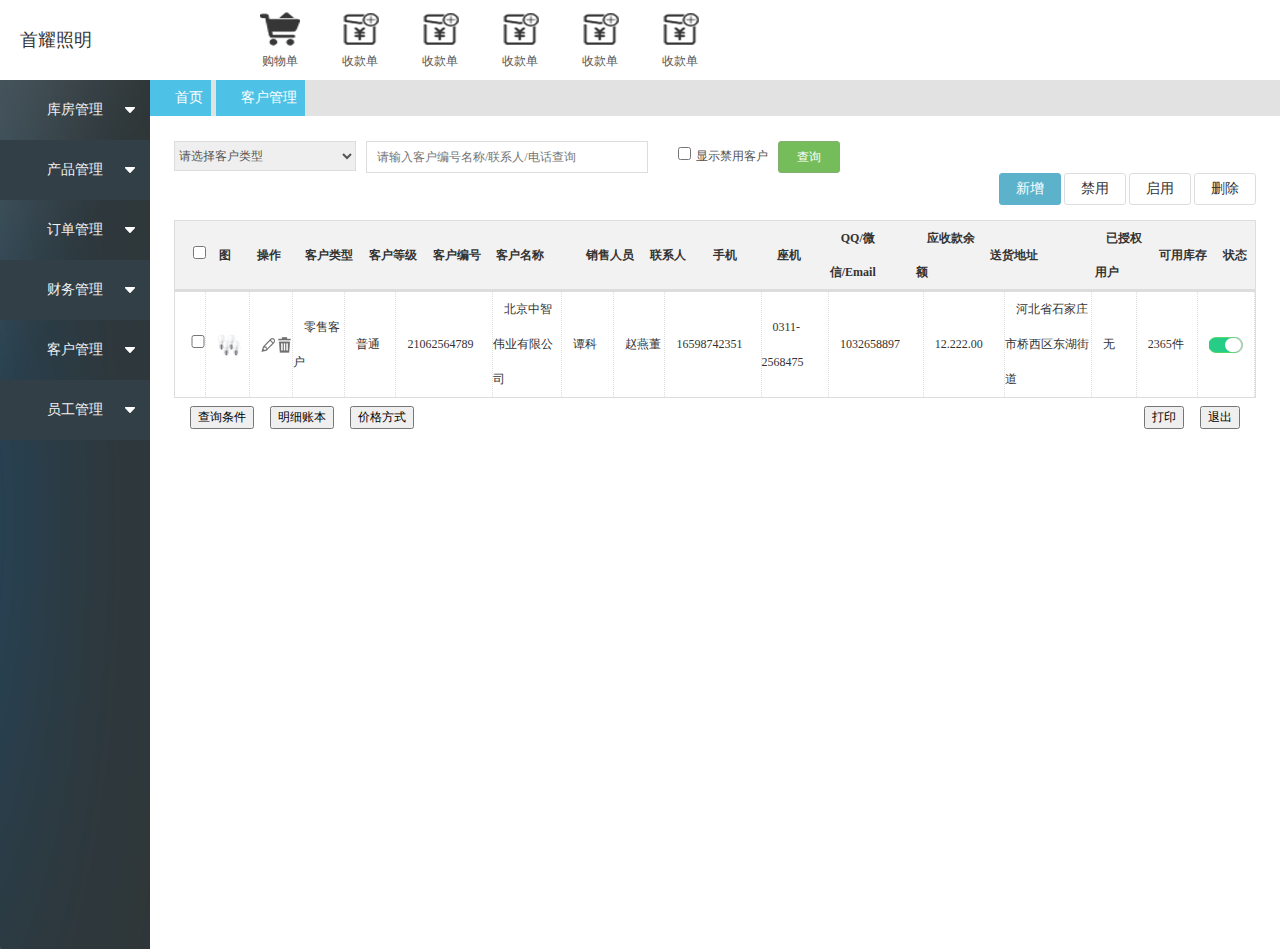
<file: f11306/kh-khgl.html>
<!doctype html>
<html>
<head>
<meta charset="utf-8">
<title>客户管理</title>
<link  type="text/css" rel="stylesheet"  href="css/style.css"/>
<link  type="text/css" rel="stylesheet"  href="css/index.css"/>


<script  src="js/jquery.min.js"></script>
<!-- 动态菜单JS -->
<script type="text/javascript"  src="js/menu.js"></script>
</head>

<body>

<div class="container">
 <div class="cont-top">
  <div class="companyname">首耀照明</div>
  <div class="cont-top-middle">
   <ul>
    <li>
     <a href="#">
      <div class="top-middle">
       <img src="img/icon.png">
      </div>
       <div class="top-txt">购物单</div>
     </a>
    </li>
    
    <li>
     <a href="#">
      <div class="top-middle">
       <img src="img/icon1.png">
      </div>
      <div class="top-txt">收款单</div>
     </a>
    </li>
    
     <li>
     <a href="#">
      <div class="top-middle">
       <img src="img/icon1.png">
      </div>
      <div class="top-txt">收款单</div>
     </a>
    </li>
    
     <li>
     <a href="#">
      <div class="top-middle">
       <img src="img/icon1.png">
      </div>
      <div class="top-txt">收款单</div>
     </a>
    </li>
    
     <li>
     <a href="#">
      <div class="top-middle">
       <img src="img/icon1.png">
      </div>
      <div class="top-txt">收款单</div>
     </a>
    </li>
    
     <li>
     <a href="#">
      <div class="top-middle">
       <img src="img/icon1.png">
      </div>
      <div class="top-txt">收款单</div>
     </a>
    </li>
   
   </ul>
  </div>
  <div class="cont-top-rg">
   <ul class="advanced-menu">
    <li>
     <div class="top-search">
      <div class="t-s-l">
       <span class="left-line"></span>
       <input type="text" value="搜库存" class="search-type" disabled>
       <span class="triangle-bottom"></span>
      </div>
      <div class="t-s-l">
       <input type="text" placeholder="请输入商品编码或名称" class="search-dt" autocomplete="off"> 
       <span class="right-line"></span>
       <span class="right-icon"><img src="img/search-icon.png"></span>
      </div>
     </div>
    </li>
    <li class="default" style="position:relative;">
     <span class="user"><img src="img/user.png"></span>
     <a  href="#" class="special">小丫头</a>
     <span class="triangle-bottom" style="margin:6px 0 0 10px;"></span>
     <div class="drop-down-wrap" style="width:180px;left:15px;display: none;">
      <div class="drop-down">
       <span class="triangle-border"></span>
       <span class="triangle-bg"></span>
       <ul class="del-ul">
        <li><a href="#" class="hot">首耀照明</a></li>
        <li><a href="#">小丫头</a></li>
        <li><a href="#">操作日志</a></li>       
       </ul>
      </div>
     </div>
    </li>    
   </ul>
   <ul class="advanced-menu">
    <li>
     <a href="#"><img  src="img/top-icon1.png"></a>
    </li>
    <li>
     <a href="#"><img  src="img/top-icon2.png"></a>
    </li>
    <li>
     <a href="#"><img  src="img/top-icon3.png"></a>
    </li>
    <li>
     <a href="#"><img  src="img/top-icon4.png"></a>
    </li>
    <li>
     <a href="#"><img  src="img/top-icon5.png"></a>
    </li>
   </ul>
  </div>
 </div>
 <div class="left-menu" style="height:949px;">
  <div class="menu-list">
   <ul>
    <li class="menu-list-01" >
     <a href="ck-kffp.html">
     <p class="fumenu">库房管理</p>
     <img class="xiala" src="img/xiala.png" />
     </a>
     <div class="list-p">
      <p class="zcd" id="zcd5">入库单</p>
      <p class="zcd" id="zcd6">出库单</p>
      <p class="zcd" id="zcd7">库存余额表</p>
     </div>
    </li>
    
    <li class="menu-list-02">
     <a  href="ckgl.html">
     <p class="fumenu">产品管理</p>
     <img class="xiala" src="img/xiala.png" />
     </a>
     <div class="list-p">
      <p class="zcd" id="zcd5">产品库存</p>
      <p class="zcd" id="zcd6">产品成本</p>
      <p class="zcd" id="zcd7">产品属性管理</p>
     </div>
    </li>
    
    <li class="menu-list-01" >
    <a href="dd-ddgl.html">
     <p class="fumenu">订单管理</p>
     <img class="xiala" src="img/xiala.png" />
     </a>
     <div class="list-p">
      <p class="zcd" id="zcd8">下单账户</p>
      <p class="zcd" id="zcd9">所属员工</p>
      <p class="zcd" id="zcd10">订单成本</p>
      <p class="zcd" id="zcd1">订单成本费用</p>
      <p class="zcd" id="zcd12">订单总支付金额</p>
      <p class="zcd" id="zcd3">订单商品</p>
      <p class="zcd" id="zcd14">手动增加订单</p>
     </div>
    </li>
    
    <li class="menu-list-02">
     <a href="cj-ckd.html">
     <p class="fumenu">财务管理</p>
     <img class="xiala" src="img/xiala.png" />
     </a>
     <div class="list-p">
      <p class="zcd" id="zcd15">记录出款和入款</p>
      <p class="zcd" id="zcd16">计算一段时间的利润</p>
     </div>
    </li>
    
    <li class="menu-list-01" >
    <a href="kh-khgl.html">
     <p class="fumenu">客户管理</p>
     <img class="xiala" src="img/xiala.png" />
     </a>
     <div class="list-p">
      <p class="zcd" id="zcd17">客户基本信息</p>
      <p class="zcd" id="zcd18">客户VIP登记管理</p>
      <p class="zcd" id="zcd19">客户信息管理</p>
      <p class="zcd" id="zcd20">客户订单管理</p>
      <p class="zcd" id="zcd21">转移客户</p>
     </div>
    </li>
    
    <li class="menu-list-02">
    <a href="yg-jbxx.html">
     <p class="fumenu">员工管理</p>
     <img class="xiala" src="img/xiala.png" />
     </a>
     <div class="list-p">
      <p class="zcd" id="zcd22">员工基本信息</p>
      <p class="zcd" id="zcd23">员工权限</p>
       <p class="zcd" id="zcd24">开通新客户</p>
      <p class="zcd" id="zcd25">销售额管理</p>
     </div>
    </li>
   </ul>
  </div>
 </div>
 
 <div class="right-menu">
  <div class="main-hd">
   <div class="page-teb" >
    <div class="l-tab-links">
     <ul style="left:0;">
      <li class="l-select">
       <a href="#">首页</a>
      </li>
       <li class="l-select">
       <a href="#">客户管理</a>
      </li>
     </ul>
    </div>

    <div class="l-tab-content" style="background:#fff;">
     <div class="tab-content-item">
      <div class="home">
      <!--员工管理   开始-->
        <div class="con-header">
         <ul class="ui-inline">
          <li>
           <select class="select-txt">
            <option>请选择客户类型</option>
           </select>
          </li>
          <li>
           <input type="text" class="ui-kh" placeholder="请输入客户编号名称/联系人/电话查询">
          </li>
          <li class="chk-list" style="display:list-item;">
           <span class="chk over">
            <input type="checkbox" value="ischecked" name="ischecked" class="chk-in">显示禁用客户
           </span>
          </li>
          <li>
           <a href="#" class="ui-btn11 ui-btn-search">查询</a>
          </li>
         </ul>
        </div>
        
        <div class="yg-gl">
         <div class="khgl-rg " style="margin-bottom:15px;">
          <a href="#" class="xz">新增</a>
          <a href="#" class="ui-bill">禁用</a>
          <a href="#" class="ui-bill">启用</a>
          <a href="#" class="ui-bill">删除</a>
         </div>
         <div class="yg-tab">
          <div class="wrap-li">
            <table class="gridbar" border="0" cellpadding="0" cellspacing="0">
            <thead>
             <tr>
              <th width="60"><input type="checkbox" ></th>
              <th width="80">图</th>
              <th width="120">操作</th>
              <th width="180">客户类型</th>
              <th width="180">客户等级</th> 
              <th width="180">客户编号</th>          
              <th width="280">客户名称</th>
              <th width="180">销售人员</th>
              <th width="180">联系人</th>
              <th width="180">手机</th>
              <th width="180">座机</th>
              <th width="200">QQ/微信/Email</th>
              <th width="180">应收款余额</th>
              <th width="380">送货地址</th>
              <th width="140">已授权用户</th>
              <th width="180">可用库存</th>
              <th width="100">状态</th>
             </tr>
            </thead>
          </table>
         </div>
         <div class="list-kf">
          <table class="gridbar bar" border="0" cellpadding="0" cellspacing="0" >
            <thead>
             <tr>
              <td width="60"><input type="checkbox" ></td>
              <td width="80"><img class="check-pic" src="img/pic1.png"></td>
              <td width="120"> 
               <a href="#"><img src="img/xg1.png"></a>
               <a href="#"><img src="img/dele.png"></a>
              </td>
              <td width="180">零售客户</td>
              <td width="180">普通</td>
              <td width="180">21062564789</td>
              <td width="280">北京中智伟业有限公司</td>
              <td width="180">谭科</td>
              <td width="180">赵燕董</td>
              <td width="180">16598742351</td>
              <td width="180">0311-2568475</td>
              <td width="200">1032658897</td>
              <td width="180">12.222.00</td>
              <td width="380">河北省石家庄市桥西区东湖街道</td>
              <td width="140">无</td>
              <td width="180">2365件</td>
              <td width="100"><img src="img/hd.png"></td>
             </tr>             
            </thead>
           </table>
          </div> 
          
           
          
                  
         </div>
         <div class="tab-btn">
        <div class="bt-f">
        <ul>
         <li>
          <button class="button-li">查询条件</button>
         </li>
          <li>
          <button class="button-li">明细账本</button>
         </li>
          <li>
          <button class="button-li">价格方式</button>
         </li>
        </ul>
        </div>
        <div class="bt-rg">
         <ul>
          <li><button>打印</button></li>
          <li><button>退出</button></li>
         </ul>
        </div>
       </div>
        </div> 
                     
      <!--员工管理   结束-->
      </div>
      
     </div>
    </div>
   </div>
  </div>
 </div>
</div>
  
</body>
</html>
</file>
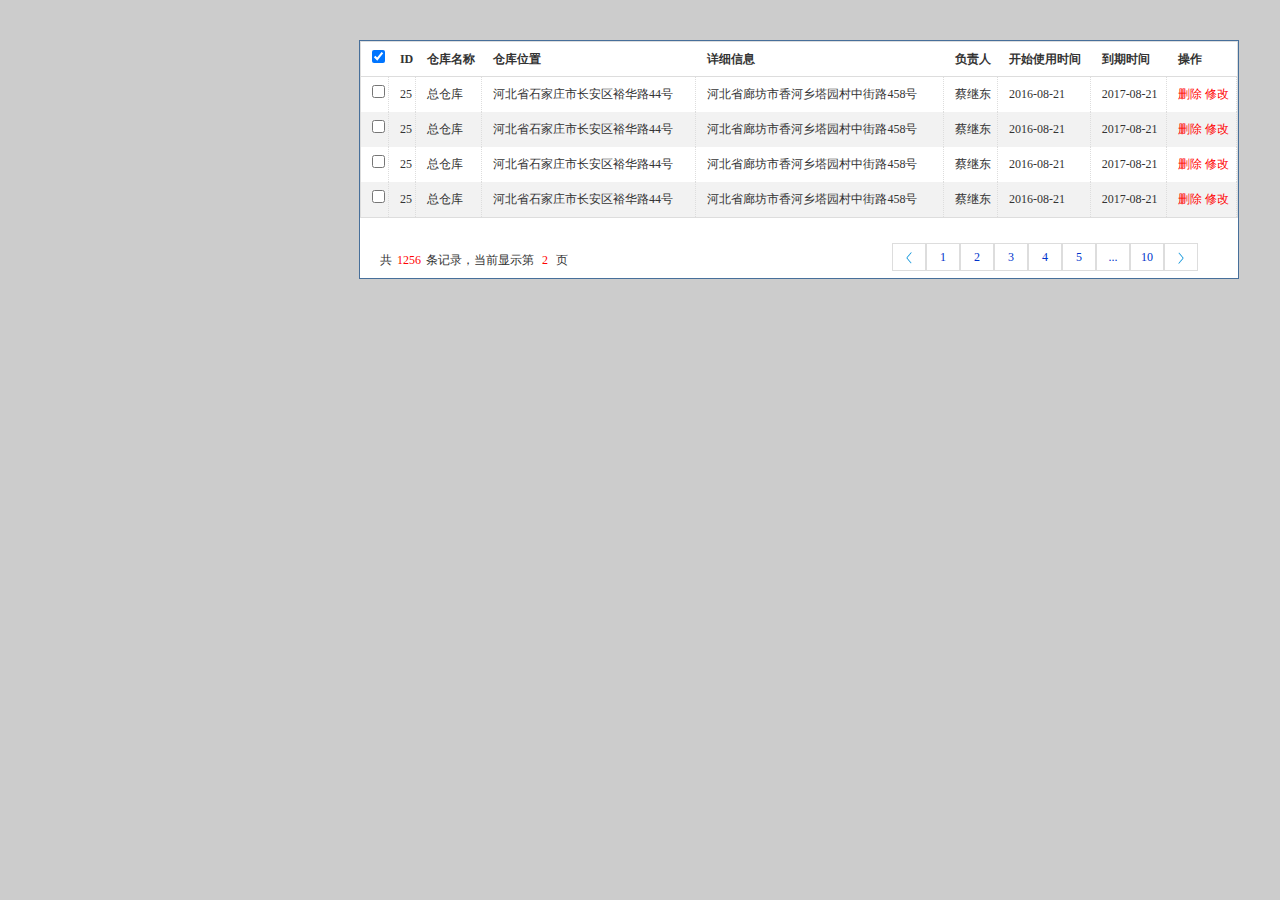
<file: f11306/tc-ck-xq.html>
<!doctype html>
<html>
<head>
<meta charset="utf-8">
<title>弹窗-仓库管理</title>


<style>
html,body,div,span,ul,li,h1,h2,h3,h4,p,a,img,input,form{margin:0;padding:0;border:0;list-style:none;outline:0;}
div,td,ul,li,dl,dt,dd,h2,h3,h4{list-style:none;margin:0;padding:0;}
div{display:block;}
body{font-size:12px;font-family:"微软雅黑", "宋体", Arial;color:#666;}
li{display:list-item;text-align:-webkit-match-praent;}
img{vertical-align:middle;}
em{font-style:normal;color:#fff;}
input, textarea, select, button { font-family: inherit; font-size: 100%; outline:0;}
a img{border:0}
body{color:#333;font:12px "微软雅黑";}
ul, ol, li{list-style-type:none;vertical-align:0}
a{outline-style:none;color:#535353;text-decoration:none;cursor:pointer}
a:hover{text-decoration:none;}
.clear{height:0;overflow:hidden;clear:both}
i,s{text-decoration:none;font-style:normal;}


/*弹窗-仓库管理-开始*/
.formoverlay{cursor:default;width:1419px;height:949px;z-index:5;opacity:0.5;background:#999;position:absolute;left:0;top:0;width:100%;height:100%;display: block;}
.formborder{border:1px solid #476f9a;}
/*联系人信息*/
.item-ts{margin-top:15px;}
.layoutitem-add{float:right;padding-right:15px;}
.layoutitem-add a{width:45px;height:24px;line-height:24px;margin:12px 8px ;display:inline-block;padding:2px 3px;}
.add{background:#ff0303;color:#fff;border-radius:3px;text-align:center;}
.bc{background:#f94913;border-radius:3px;text-align:center;color:#fff;}
.tc{background:#333;border-radius:3px;text-align:center;color:#fff;}
/*弹窗-仓库管理-结束*/
.gridbar{border:1px solid #ddd;width:100%;clear:both;margin-bottom:25px;}
.gridbar input{padding:1px 3px 1px 3px; margin:0px; border:none;}
.gridbar th{height:34px;line-height:34px;border-bottom:1px solid #ddd;text-indent:11px;text-align:left;}
.gridbar td{line-height:35px;text-indent:11px;border-right:1px dotted #ddd;text-align:left;}
.tablelink{color:#ff0303}
.odd{background:#f2f2f2;}

/*page*/
.pagin{margin:20px;display:block;}
.message{line-height:35px;font-size:12px;color:#333;float:left;}
.blue{color:#ff0303;padding:0 5px }
.paginList{float:right;padding-right:20px;}
.paginItem{float:left;}
.paginItem a{border:1px solid #ddd;float:left;width:32px;text-align:center;height:26px;line-height:26px;color:#03C;display:inline-block;}
</style>
</head>

<body>
<div class="formoverlay"></div>
 <table cellpadding="0" cellspacing="0" border="0" class="formborder" style="z-index:99;position:absolute;left:359px;top:40px;width:880px; display: block;" tabEditable="ture">
  <tbody>
   
   <tr>
   <td align="left" valign="top" style="width:880px;background:#fff;">
    <div class="formcontentsize" style="width:auto;height:auto;">
    
     <!--仓库基本信息   开始-->
     <div class="layoutitem">
      <table class="gridbar" border="0" cellpadding="0" cellspacing="0">
      <thead>
       <tr>
        <th><input type="checkbox" checked="checked"></th>
        <th>ID</th>
        <th>仓库名称</th>
        <th>仓库位置</th>
        <th>详细信息</th>
        <th>负责人</th>
        <th>开始使用时间</th>
        <th>到期时间</th>
        <th>操作</th>
       </tr>
      </thead>
      <tbody>
       <tr>
        <td><input type="checkbox"></td>
        <td>25</td>
        <td>总仓库</td>
        <td>河北省石家庄市长安区裕华路44号</td>
        <td>河北省廊坊市香河乡塔园村中街路458号</td>
        <td>蔡继东</td>
        <td>2016-08-21</td>
        <td>2017-08-21</td>
        <td>
         <a href="#" class="tablelink">删除</a>
         <a href="#" class="tablelink">修改</a>
        </td>
       </tr>
       <tr class="odd">
        <td><input type="checkbox"></td>
        <td>25</td>
        <td>总仓库</td>
        <td>河北省石家庄市长安区裕华路44号</td>
        <td>河北省廊坊市香河乡塔园村中街路458号</td>
        <td>蔡继东</td>
        <td>2016-08-21</td>
        <td>2017-08-21</td>
        <td>
         <a href="#" class="tablelink">删除</a>
         <a href="#" class="tablelink">修改</a>
        </td>
       </tr>
       <tr>
        <td><input type="checkbox"></td>
        <td>25</td>
        <td>总仓库</td>
        <td>河北省石家庄市长安区裕华路44号</td>
        <td>河北省廊坊市香河乡塔园村中街路458号</td>
        <td>蔡继东</td>
        <td>2016-08-21</td>
        <td>2017-08-21</td>
        <td>
         <a href="#" class="tablelink">删除</a>
         <a href="#" class="tablelink">修改</a>
        </td>
       </tr>
       <tr class="odd">
        <td><input type="checkbox"></td>
        <td>25</td>
        <td>总仓库</td>
        <td>河北省石家庄市长安区裕华路44号</td>
        <td>河北省廊坊市香河乡塔园村中街路458号</td>
        <td>蔡继东</td>
        <td>2016-08-21</td>
        <td>2017-08-21</td>
        <td>
         <a href="#" class="tablelink">删除</a>
         <a href="#" class="tablelink">修改</a>
        </td>
       </tr>
      </tbody>
      </table>
     </div>
     <!--仓库基本信息   结束-->
     
    </div>
    <div class="pagin">
    	<div class="message">共<i class="blue">1256</i>条记录，当前显示第&nbsp;<i class="blue">2&nbsp;</i>页</div>
        <ul class="paginList">
        <li class="paginItem"><a href="#"><span class="pagepre"><img src="img/jt1.png"></span></a></li>
        <li class="paginItem"><a href="#">1</a></li>
        <li class="paginItem current"><a href="#">2</a></li>
        <li class="paginItem"><a href="#">3</a></li>
        <li class="paginItem"><a href="#">4</a></li>
        <li class="paginItem"><a href="#">5</a></li>
        <li class="paginItem more"><a href="#">...</a></li>
        <li class="paginItem"><a href="#">10</a></li>
        <li class="paginItem"><a href="#"><span class="pagenxt"><img src="img/jt.png"></span></a></li>
        </ul>
    </div>
   </td>
   </tr>
  </tbody>
  
 </table>
       <!--弹窗 仓库管理开始-->
       
</body>
</html>
</file>
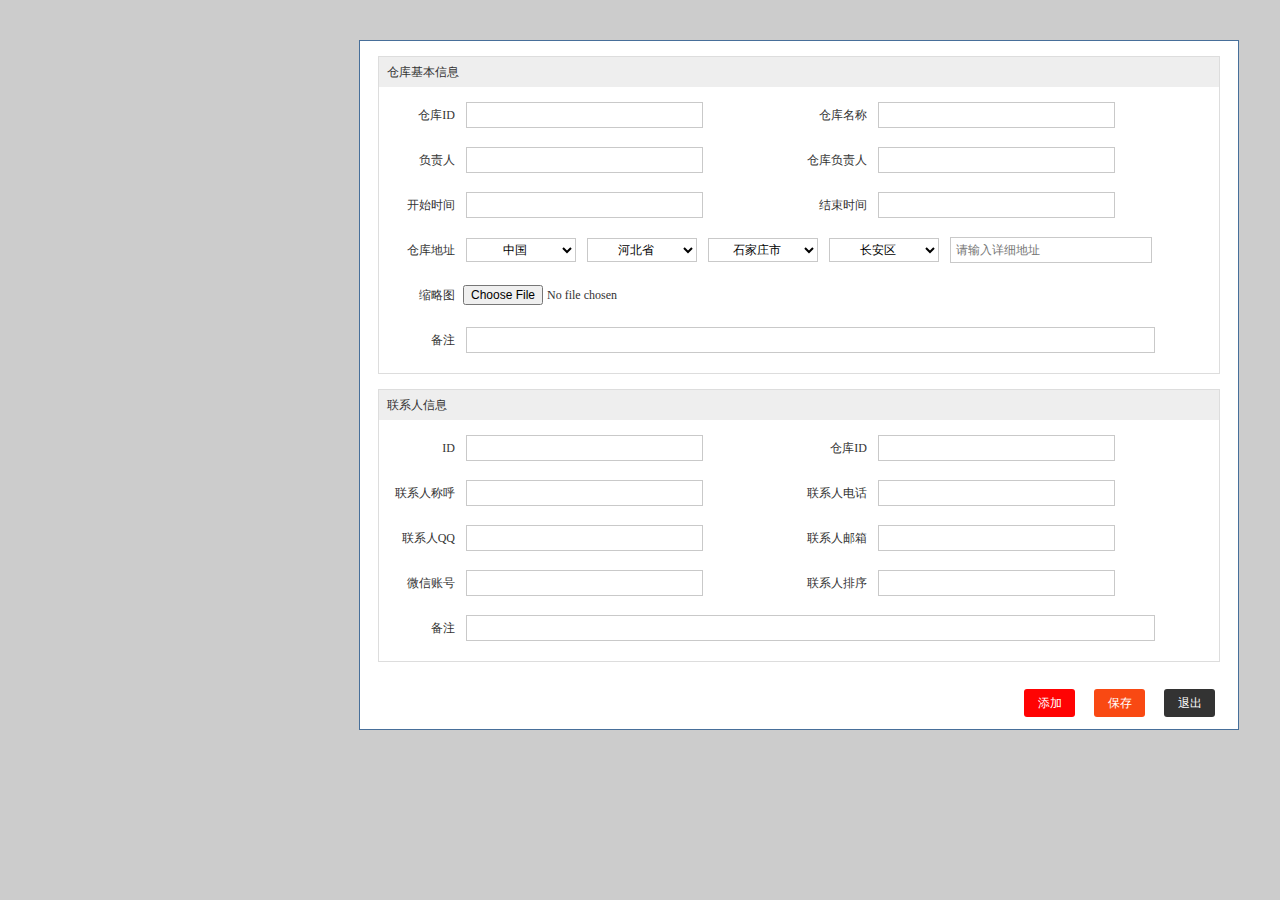
<file: f11306/tc-ck.html>
<!doctype html>
<html>
<head>
<meta charset="utf-8">
<title>弹窗-仓库管理</title>

<style>
html,body,div,span,ul,li,h1,h2,h3,h4,p,a,img,input,form{margin:0;padding:0;border:0;list-style:none;outline:0;}
div,td,ul,li,dl,dt,dd,h2,h3,h4{list-style:none;margin:0;padding:0;}
div{display:block;}
body{font-size:12px;font-family:"微软雅黑", "宋体", Arial;color:#666;}
li{display:list-item;text-align:-webkit-match-praent;}
img{vertical-align:middle;}
em{font-style:normal;color:#fff;}
input, textarea, select, button { font-family: inherit; font-size: 100%; outline:0;}
a img{border:0}
body{color:#333;font:12px "微软雅黑";}
ul, ol, li{list-style-type:none;vertical-align:0}
a{outline-style:none;color:#535353;text-decoration:none;cursor:pointer}
a:hover{text-decoration:none;}
.clear{height:0;overflow:hidden;clear:both}
i,s{text-decoration:none;font-style:normal;}


.formoverlay{cursor:default;width:1419px;height:949px;z-index:5;opacity:0.5;background:#999;position:absolute;left:0;top:0;width:100%;height:100%;display: block;}
.formborder{border:1px solid #476f9a;}
.formcap{color:#fff;background:#476f9a;}
td{font-size:12px;line-height:18px;}
.form-cap-label{padding:3px 0 0 4px;height:30px;cursor:default;}
.form-cap-txt{font-size:14px;text-indent:5px;letter-spacing:1px;}
.formcap-btn{padding-right:5px;}
.formcap-btn a img{width:15px;height:15px;}

.layoutitem{width:840px;border:1px solid #ddd;margin:15px  auto;}
.layout-tit{height:30px;background:#eee;line-height:30px;padding-left:8px;}
.layout-xx{padding:8px;}
.layout-xx li{height:40px;line-height:40px;margin-bottom:5px;display:block;overflow:hidden;}
.item-input{float:left;overflow:hidden;display:inline-block;width:50%;}
.item-label{width:68px;line-height:40px;display:inline-block;text-align:right;}
.layoutitemcon{width:235px;background:#fff;height:24px;line-height:24px;border:1px solid #c9c9c9;text-indent:5px;margin-left:8px;}
.layout-sele{width:110px;background:#fff;height:24px;line-height:24px;border:1px solid #c9c9c9;text-align:center;margin-left:8px;}
.layout-input{width:200px;border:1px solid #c9c9c9;height:24px;line-height:24px;margin-left:8px;text-indent:5px;}
.item-input1{overflow:hidden;display:inline-block;width:100%;float:left;}
.layout-bz{width:687px;height:24px;line-height:24px;border:1px solid #c9c9c9;background:#fff;margin-left:8px;text-indent:5px;}
.lab{text-indent:5px;}
.layoutitem-add{float:right;padding-right:15px;}
.layoutitem-add a{width:45px;height:24px;line-height:24px;margin:12px 8px ;display:inline-block;padding:2px 3px;}
.add{background:#ff0303;color:#fff;border-radius:3px;text-align:center;}
.bc{background:#f94913;border-radius:3px;text-align:center;color:#fff;}
.tc{background:#333;border-radius:3px;text-align:center;color:#fff;}
</style>
</head>

<body>
<div class="formoverlay"></div>
 <table cellpadding="0" cellspacing="0" border="0" class="formborder" style="z-index:99;position:absolute;left:359px;top:40px;width:880px; display: block;" >
  <tbody>
   
   <tr>
   <td align="left" valign="top" style="width:880px;height:579px;background:#fff;">
    <div class="formcontentsize" style="width:auto;height:auto;">
     <!--仓库基本信息   开始-->
     <div class="layoutitem">
      <div class="layout-tit">
       仓库基本信息
      </div>
      <div class="layout-xx">
       <ul>
        <li>
         <div class="item-input">
          <label class="item-label"> 仓库ID</label>
          <input type="text" class="layoutitemcon" maxlength="50">
         </div>
          <div class="item-input">
          <label class="item-label">仓库名称</label>
          <input type="text" class="layoutitemcon" maxlength="50">
         </div>
        </li>
        
         <li>
         <div class="item-input">
          <label class="item-label"> 负责人</label>
          <input type="text" class="layoutitemcon" maxlength="50">
         </div>
         <div class="item-input">
          <label class="item-label"> 仓库负责人</label>
          <input type="text" class="layoutitemcon" maxlength="50">
         </div>
        </li>
         <li>
         <div class="item-input">
          <label class="item-label"> 开始时间</label>
          <input type="text" class="layoutitemcon" maxlength="50">
         </div>
         <div class="item-input">
          <label class="item-label"> 结束时间</label>
          <input type="text" class="layoutitemcon" maxlength="50">
         </div>
        </li>
      
        <li>
         <div class="item-input1">
         <label class="item-label">仓库地址</label>
         <select name="country" class="layout-sele">
          <option value="中国">中国</option>
         </select>
         <select name="province" class="layout-sele">
          <option value="河北省">河北省</option>
          <option value="北京市">北京市</option>
          <option value="陕西省">陕西省</option>
          <option value="山西省">山西省</option>
          <option value="其他">其他</option>
         </select>
         <select name="city" class="layout-sele">
          <option value="石家庄市">石家庄市</option>
          <option value="长春市">长春市</option>
          <option value="吉林市">吉林市</option>
         </select>
          <select name="area" class="layout-sele">
          <option value="长安区">长安区</option>
         </select>
         <input type="text" class="layout-input" placeholder="请输入详细地址">
         </div>
        </li>
         <li>
         <div class="item-input1">
          <label class="item-label"> 缩略图</label>
          <input type="file" size="30" class="lab">
         </div>
         
       
         </li>
         <li>
         <div class="item-input1">
          <label class="item-label"> 备注</label>
          <input type="text" class="layout-bz" >
         </div>
        </li>
       </ul>
      </div>
     </div>
     <!--仓库基本信息   结束-->
     <!--联系人信息   开始-->
     <div class="layoutitem  item-ts"  >
      <div class="layout-tit">
       联系人信息
      </div>
      <div class="layout-xx">
       <ul>
        <li>
         <div class="item-input">
          <label class="item-label">ID</label>
          <input type="text" class="layoutitemcon" maxlength="50">
         </div>
          <div class="item-input">
          <label class="item-label">仓库ID</label>
          <input type="text" class="layoutitemcon" maxlength="50">
         </div>
        </li>
        
         <li>
         <div class="item-input">
          <label class="item-label">联系人称呼</label>
          <input type="text" class="layoutitemcon" maxlength="50">
         </div>
         <div class="item-input">
          <label class="item-label">联系人电话</label>
          <input type="text" class="layoutitemcon" maxlength="50">
         </div>
        </li>
        <li>
         <div class="item-input">
          <label class="item-label">联系人QQ</label>
          <input type="text" class="layoutitemcon" maxlength="50">
         </div>
         <div class="item-input">
          <label class="item-label"> 联系人邮箱</label>
          <input type="text" class="layoutitemcon" maxlength="50">
         </div>
        </li>
        
        <li>
         <div class="item-input">
          <label class="item-label">微信账号</label>
          <input type="text" class="layoutitemcon" maxlength="50">
         </div>
         <div class="item-input">
          <label class="item-label">联系人排序</label>
          <input type="text" class="layoutitemcon" maxlength="50">
         </div>
        </li>
        
        <li>
         <div class="item-input1">
          <label class="item-label">备注</label>
          <input type="text" class="layout-bz">
         </div>
        </li>
       </ul>
      </div>
     </div>
     <div class="layoutitem-add">
      <a href="#" class="add">添加</a>
      <a href="#" class="bc">保存</a> 
      <a href="#" class="tc">退出</a>               
     </div>
    </div>
   </td>
   </tr>
  </tbody>
 </table>
       <!--弹窗 仓库管理开始-->
       
</body>
</html>
</file>
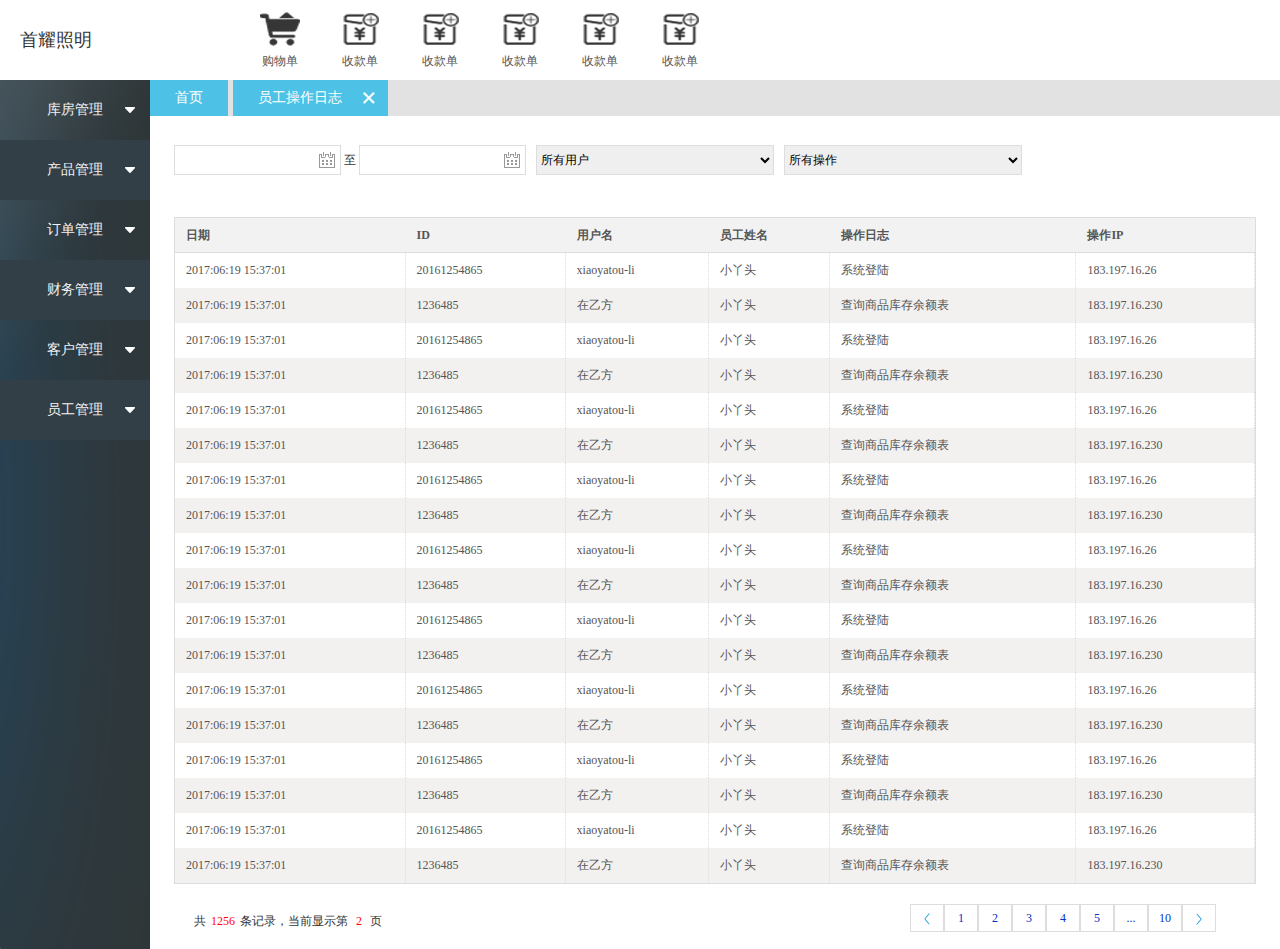
<file: f11306/yg-czrz.html>
<!doctype html>
<html>
<head>
<meta charset="utf-8">
<title>员工-操作日志</title>
<link  type="text/css" rel="stylesheet"  href="css/style.css"/>
<link  type="text/css" rel="stylesheet"  href="css/index.css"/>
<script  src="js/jquery.min.js"></script>
<!-- 动态菜单JS -->
<script type="text/javascript"  src="js/menu.js"></script>
</head>

<body>

<div class="container">
 <div class="cont-top">
  <div class="companyname">首耀照明</div>
  <div class="cont-top-middle">
   <ul>
    <li>
     <a href="#">
      <div class="top-middle">
       <img src="img/icon.png">
      </div>
       <div class="top-txt">购物单</div>
     </a>
    </li>
    
    <li>
     <a href="#">
      <div class="top-middle">
       <img src="img/icon1.png">
      </div>
      <div class="top-txt">收款单</div>
     </a>
    </li>
    
     <li>
     <a href="#">
      <div class="top-middle">
       <img src="img/icon1.png">
      </div>
      <div class="top-txt">收款单</div>
     </a>
    </li>
    
     <li>
     <a href="#">
      <div class="top-middle">
       <img src="img/icon1.png">
      </div>
      <div class="top-txt">收款单</div>
     </a>
    </li>
    
     <li>
     <a href="#">
      <div class="top-middle">
       <img src="img/icon1.png">
      </div>
      <div class="top-txt">收款单</div>
     </a>
    </li>
    
     <li>
     <a href="#">
      <div class="top-middle">
       <img src="img/icon1.png">
      </div>
      <div class="top-txt">收款单</div>
     </a>
    </li>
   
   </ul>
  </div>
  <div class="cont-top-rg">
   <ul class="advanced-menu">
    <li>
     <div class="top-search">
      <div class="t-s-l">
       <span class="left-line"></span>
       <input type="text" value="搜库存" class="search-type" disabled>
       <span class="triangle-bottom"></span>
      </div>
      <div class="t-s-l">
       <input type="text" placeholder="请输入商品编码或名称" class="search-dt" autocomplete="off"> 
       <span class="right-line"></span>
       <span class="right-icon"><img src="img/search-icon.png"></span>
      </div>
     </div>
    </li>
    <li class="default" style="position:relative;">
     <span class="user"><img src="img/user.png"></span>
     <a  href="#" class="special">小丫头 <i><img src="img/xl.png"></i></a>
     <div class="drop-down-wrap" style="width:180px;left:15px;display: none;">
      <div class="drop-down">
       <span class="triangle-border"></span>
       <span class="triangle-bg"></span>
       <ul class="del-ul">
        <li><a href="#" class="hot">首耀照明</a></li>
        <li><a href="#">小丫头</a></li>
        <li><a href="#">操作日志</a></li>       
       </ul>
      </div>
     </div>
    </li>    
   </ul>
   <ul class="advanced-menu">
    <li>
     <a href="#"><img  src="img/top-icon1.png"></a>
    </li>
    <li>
     <a href="#"><img  src="img/top-icon2.png"></a>
    </li>
    <li>
     <a href="#"><img  src="img/top-icon3.png"></a>
    </li>
    <li>
     <a href="#"><img  src="img/top-icon4.png"></a>
    </li>
    <li>
     <a href="#"><img  src="img/top-icon5.png"></a>
    </li>
   </ul>
  </div>
 </div>
 <div class="left-menu" style="height:949px;">
  <div class="menu-list">
   <ul>
    <li class="menu-list-01" >
     <a href="ck-kffp.html">
     <p class="fumenu">库房管理</p>
     <img class="xiala" src="img/xiala.png" />
     </a>
     <div class="list-p">
      <p class="zcd" id="zcd5">入库单</p>
      <p class="zcd" id="zcd6">出库单</p>
      <p class="zcd" id="zcd7">库存余额表</p>
     </div>
    </li>
    
    <li class="menu-list-02">
     <a  href="ckgl.html">
     <p class="fumenu">产品管理</p>
     <img class="xiala" src="img/xiala.png" />
     </a>
     <div class="list-p">
      <p class="zcd" id="zcd5">产品库存</p>
      <p class="zcd" id="zcd6">产品成本</p>
      <p class="zcd" id="zcd7">产品属性管理</p>
     </div>
    </li>
    
    <li class="menu-list-01" >
    <a href="dd-ddgl.html">
     <p class="fumenu">订单管理</p>
     <img class="xiala" src="img/xiala.png" />
     </a>
     <div class="list-p">
      <p class="zcd" id="zcd8">下单账户</p>
      <p class="zcd" id="zcd9">所属员工</p>
      <p class="zcd" id="zcd10">订单成本</p>
      <p class="zcd" id="zcd1">订单成本费用</p>
      <p class="zcd" id="zcd12">订单总支付金额</p>
      <p class="zcd" id="zcd3">订单商品</p>
      <p class="zcd" id="zcd14">手动增加订单</p>
     </div>
    </li>
    
    <li class="menu-list-02">
     <a href="cj-ckd.html">
     <p class="fumenu">财务管理</p>
     <img class="xiala" src="img/xiala.png" />
     </a>
     <div class="list-p">
      <p class="zcd" id="zcd15">记录出款和入款</p>
      <p class="zcd" id="zcd16">计算一段时间的利润</p>
     </div>
    </li>
    
    <li class="menu-list-01" >
    <a href="kh-khgl.html">
     <p class="fumenu">客户管理</p>
     <img class="xiala" src="img/xiala.png" />
     </a>
     <div class="list-p">
      <p class="zcd" id="zcd17">客户基本信息</p>
      <p class="zcd" id="zcd18">客户VIP登记管理</p>
      <p class="zcd" id="zcd19">客户信息管理</p>
      <p class="zcd" id="zcd20">客户订单管理</p>
      <p class="zcd" id="zcd21">转移客户</p>
     </div>
    </li>
    
    <li class="menu-list-02">
    <a href="yg-jbxx.html">
     <p class="fumenu">员工管理</p>
     <img class="xiala" src="img/xiala.png" />
     </a>
     <div class="list-p">
      <p class="zcd" id="zcd22">员工基本信息</p>
      <p class="zcd" id="zcd23">员工权限</p>
       <p class="zcd" id="zcd24">开通新客户</p>
      <p class="zcd" id="zcd25">销售额管理</p>
     </div>
    </li>
   </ul>
  </div>
 </div>
 
 <div class="right-menu">
  <div class="main-hd">
   <div class="page-teb" >
    <div class="l-tab-links">
     <ul style="left:0;">
      <li class="l-select">
       <a href="#" style="padding:0 25px;">首页</a>
      </li>
       <li class="l-select">
       <a href="#">员工操作日志</a>
       <span class="close"></span>
      </li>
     </ul>
    </div>

    <div class="l-tab-content" style="background:#fff;">
     <div class="tab-content-item">
      <div class="home">
      <!--员工管理   开始-->
        <div class="yg-gl">
         <div class="yg-add" style="height:48px;">
          <ul class="inline-rr">
           <li class="frr">
            <input type="text" class="ui-rr ui-rr-img" name="beijingdate">
            <span>至</span>
            <input type="text" class="ui-rr ui-rr-img" name="enddate">
           </li>
           <li class="frr">
            <select class="ui-combo">
             <option value="所有用户">所有用户</option>
             <option value="小丫头">小丫头</option>
            </select>
           </li>
           <li class="frr">
            <select class="ui-combo">
             <option value="所有操作">所有操作</option>
             <option value="修改仓储">修改仓储</option>
             <option value="新增仓储">新增仓储</option>
            </select>
           </li>
           </ul>
         </div>
         
         <div class="yg-tab">
          <div class="grid">
          <div class="layoutitem" style="width:100%;border:none;">
           <form method="post"> 
            <table class="gridbar" border="0" cellpadding="0" cellspacing="0">
            <thead>
             <tr>
              <th >日期</th>
              <th >ID</th>
              <th>用户名</th>
              <th>员工姓名</th>             
              <th>操作日志</th>
              <th>操作IP</th>
             
             </tr>
             <tr>
              <td>2017:06:19  15:37:01</td>
              <td>20161254865</td>
              <td>xiaoyatou-li</td>
              <td>小丫头</td>
              <td>系统登陆</td>
              <td>183.197.16.26</td>
           
             </tr>
             <tr class="odd-l">
              <td>2017:06:19  15:37:01</td>
              <td>1236485</td>
              <td>在乙方</td>
              <td>小丫头</td>
              <td>查询商品库存余额表</td>
              <td>183.197.16.230</td>
          
             </tr>
             
             <tr>
              <td>2017:06:19  15:37:01</td>
              <td>20161254865</td>
              <td>xiaoyatou-li</td>
              <td>小丫头</td>
              <td>系统登陆</td>
              <td>183.197.16.26</td>
           
             </tr>
             <tr class="odd-l">
              <td>2017:06:19  15:37:01</td>
              <td>1236485</td>
              <td>在乙方</td>
              <td>小丫头</td>
              <td>查询商品库存余额表</td>
              <td>183.197.16.230</td>
          
             </tr>

             <tr>
              <td>2017:06:19  15:37:01</td>
              <td>20161254865</td>
              <td>xiaoyatou-li</td>
              <td>小丫头</td>
              <td>系统登陆</td>
              <td>183.197.16.26</td>
           
             </tr>
             <tr class="odd-l">
              <td>2017:06:19  15:37:01</td>
              <td>1236485</td>
              <td>在乙方</td>
              <td>小丫头</td>
              <td>查询商品库存余额表</td>
              <td>183.197.16.230</td>
          
             </tr>

             <tr>
              <td>2017:06:19  15:37:01</td>
              <td>20161254865</td>
              <td>xiaoyatou-li</td>
              <td>小丫头</td>
              <td>系统登陆</td>
              <td>183.197.16.26</td>
           
             </tr>
             <tr class="odd-l">
              <td>2017:06:19  15:37:01</td>
              <td>1236485</td>
              <td>在乙方</td>
              <td>小丫头</td>
              <td>查询商品库存余额表</td>
              <td>183.197.16.230</td>
          
             </tr>

             <tr>
              <td>2017:06:19  15:37:01</td>
              <td>20161254865</td>
              <td>xiaoyatou-li</td>
              <td>小丫头</td>
              <td>系统登陆</td>
              <td>183.197.16.26</td>
           
             </tr>
             <tr class="odd-l">
              <td>2017:06:19  15:37:01</td>
              <td>1236485</td>
              <td>在乙方</td>
              <td>小丫头</td>
              <td>查询商品库存余额表</td>
              <td>183.197.16.230</td>
          
             </tr>

             <tr>
              <td>2017:06:19  15:37:01</td>
              <td>20161254865</td>
              <td>xiaoyatou-li</td>
              <td>小丫头</td>
              <td>系统登陆</td>
              <td>183.197.16.26</td>
           
             </tr>
             <tr class="odd-l">
              <td>2017:06:19  15:37:01</td>
              <td>1236485</td>
              <td>在乙方</td>
              <td>小丫头</td>
              <td>查询商品库存余额表</td>
              <td>183.197.16.230</td>
          
             </tr>

             <tr>
              <td>2017:06:19  15:37:01</td>
              <td>20161254865</td>
              <td>xiaoyatou-li</td>
              <td>小丫头</td>
              <td>系统登陆</td>
              <td>183.197.16.26</td>
           
             </tr>
             <tr class="odd-l">
              <td>2017:06:19  15:37:01</td>
              <td>1236485</td>
              <td>在乙方</td>
              <td>小丫头</td>
              <td>查询商品库存余额表</td>
              <td>183.197.16.230</td>
             </tr>

             <tr>
              <td>2017:06:19  15:37:01</td>
              <td>20161254865</td>
              <td>xiaoyatou-li</td>
              <td>小丫头</td>
              <td>系统登陆</td>
              <td>183.197.16.26</td>
             </tr>
             <tr class="odd-l">
              <td>2017:06:19  15:37:01</td>
              <td>1236485</td>
              <td>在乙方</td>
              <td>小丫头</td>
              <td>查询商品库存余额表</td>
              <td>183.197.16.230</td>
             </tr>
             <tr>
              <td>2017:06:19  15:37:01</td>
              <td>20161254865</td>
              <td>xiaoyatou-li</td>
              <td>小丫头</td>
              <td>系统登陆</td>
              <td>183.197.16.26</td>
             </tr>
             <tr class="odd-l">
              <td>2017:06:19  15:37:01</td>
              <td>1236485</td>
              <td>在乙方</td>
              <td>小丫头</td>
              <td>查询商品库存余额表</td>
              <td>183.197.16.230</td>
             </tr>             
                          
             </thead>
            </table>
            </form>
           </div>
          <div class="pagin">
    	   <div class="message">共<i class="blue">1256</i>条记录，当前显示第&nbsp;<i class="blue">2&nbsp;</i>页</div>
            <ul class="paginList">
             <li class="paginItem"><a href="#"><span class="pagepre"><img src="img/jt1.png"></span></a></li>
             <li class="paginItem"><a href="#">1</a></li>
             <li class="paginItem current"><a href="#">2</a></li>
             <li class="paginItem"><a href="#">3</a></li>
             <li class="paginItem"><a href="#">4</a></li>
             <li class="paginItem"><a href="#">5</a></li>
             <li class="paginItem more"><a href="#">...</a></li>
             <li class="paginItem"><a href="#">10</a></li>
             <li class="paginItem"><a href="#"><span class="pagenxt"><img src="img/jt.png"></span></a></li>
           </ul>
          </div>
          </div>
         </div>
        </div>       
      <!--员工管理   结束-->
      </div>
     </div>
    </div>
   </div>
  </div>
 </div>
</div>
  
</body>
</html>
</file>
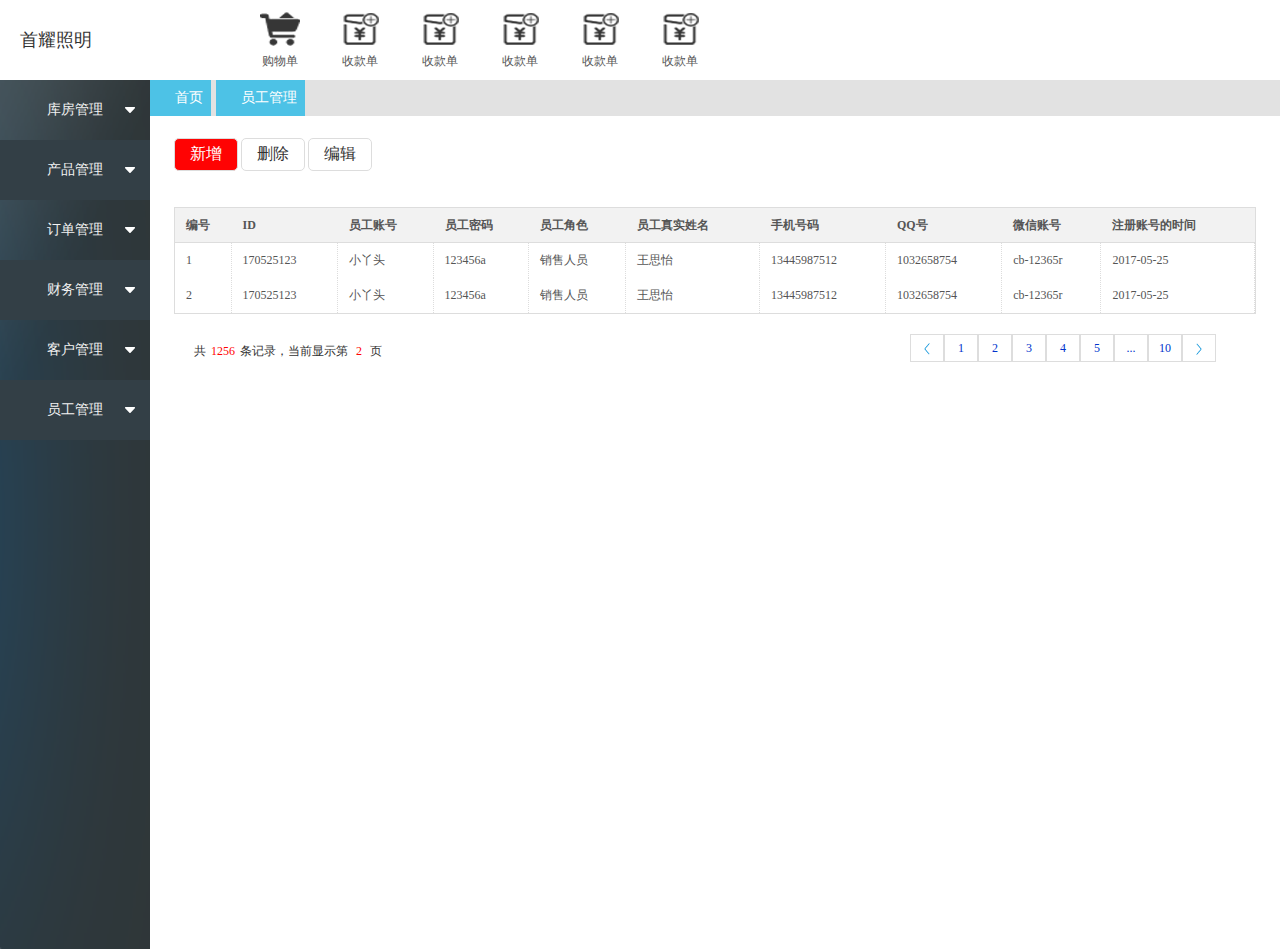
<file: f11306/yg-jbxx.html>
<!doctype html>
<html>
<head>
<meta charset="utf-8">
<title>员工-基本信息</title>
<link  type="text/css" rel="stylesheet"  href="css/style.css"/>
<link  type="text/css" rel="stylesheet"  href="css/index.css"/>
<script  src="js/jquery.min.js"></script>
<!-- 动态菜单JS -->
<script type="text/javascript"  src="js/menu.js"></script>
</head>

<body>

<div class="container">
 <div class="cont-top">
  <div class="companyname">首耀照明</div>
  <div class="cont-top-middle">
   <ul>
    <li>
     <a href="#">
      <div class="top-middle">
       <img src="img/icon.png">
      </div>
       <div class="top-txt">购物单</div>
     </a>
    </li>
    
    <li>
     <a href="#">
      <div class="top-middle">
       <img src="img/icon1.png">
      </div>
      <div class="top-txt">收款单</div>
     </a>
    </li>
    
     <li>
     <a href="#">
      <div class="top-middle">
       <img src="img/icon1.png">
      </div>
      <div class="top-txt">收款单</div>
     </a>
    </li>
    
     <li>
     <a href="#">
      <div class="top-middle">
       <img src="img/icon1.png">
      </div>
      <div class="top-txt">收款单</div>
     </a>
    </li>
    
     <li>
     <a href="#">
      <div class="top-middle">
       <img src="img/icon1.png">
      </div>
      <div class="top-txt">收款单</div>
     </a>
    </li>
    
     <li>
     <a href="#">
      <div class="top-middle">
       <img src="img/icon1.png">
      </div>
      <div class="top-txt">收款单</div>
     </a>
    </li>
   
   </ul>
  </div>
  <div class="cont-top-rg">
   <ul class="advanced-menu">
    <li>
     <div class="top-search">
      <div class="t-s-l">
       <span class="left-line"></span>
       <input type="text" value="搜库存" class="search-type" disabled>
       <span class="triangle-bottom"></span>
      </div>
      <div class="t-s-l">
       <input type="text" placeholder="请输入商品编码或名称" class="search-dt" autocomplete="off"> 
       <span class="right-line"></span>
       <span class="right-icon"><img src="img/search-icon.png"></span>
      </div>
     </div>
    </li>
    <li class="default" style="position:relative;">
     <span class="user"><img src="img/user.png"></span>
     <a  href="#" class="special">小丫头</a>
     <span class="triangle-bottom" style="margin:6px 0 0 10px;"></span>
     <div class="drop-down-wrap" style="width:180px;left:15px;display: none;">
      <div class="drop-down">
       <span class="triangle-border"></span>
       <span class="triangle-bg"></span>
       <ul class="del-ul">
        <li><a href="#" class="hot">首耀照明</a></li>
        <li><a href="#">小丫头</a></li>
        <li><a href="#">操作日志</a></li>       
       </ul>
      </div>
     </div>
    </li>    
   </ul>
   <ul class="advanced-menu">
    <li>
     <a href="#"><img  src="img/top-icon1.png"></a>
    </li>
    <li>
     <a href="#"><img  src="img/top-icon2.png"></a>
    </li>
    <li>
     <a href="#"><img  src="img/top-icon3.png"></a>
    </li>
    <li>
     <a href="#"><img  src="img/top-icon4.png"></a>
    </li>
    <li>
     <a href="#"><img  src="img/top-icon5.png"></a>
    </li>
   </ul>
  </div>
 </div>
 <div class="left-menu" style="height:949px;">
  <div class="menu-list">
   <ul>
    <li class="menu-list-01" >
     <a href="ck-kffp.html">
     <p class="fumenu">库房管理</p>
     <img class="xiala" src="img/xiala.png" />
     </a>
     <div class="list-p">
      <p class="zcd" id="zcd5">入库单</p>
      <p class="zcd" id="zcd6">出库单</p>
      <p class="zcd" id="zcd7">库存余额表</p>
     </div>
    </li>
    
    <li class="menu-list-02">
     <a  href="ckgl.html">
     <p class="fumenu">产品管理</p>
     <img class="xiala" src="img/xiala.png" />
     </a>
     <div class="list-p">
      <p class="zcd" id="zcd5">产品库存</p>
      <p class="zcd" id="zcd6">产品成本</p>
      <p class="zcd" id="zcd7">产品属性管理</p>
     </div>
    </li>
    
    <li class="menu-list-01" >
    <a href="dd-ddgl.html">
     <p class="fumenu">订单管理</p>
     <img class="xiala" src="img/xiala.png" />
     </a>
     <div class="list-p">
      <p class="zcd" id="zcd8">下单账户</p>
      <p class="zcd" id="zcd9">所属员工</p>
      <p class="zcd" id="zcd10">订单成本</p>
      <p class="zcd" id="zcd1">订单成本费用</p>
      <p class="zcd" id="zcd12">订单总支付金额</p>
      <p class="zcd" id="zcd3">订单商品</p>
      <p class="zcd" id="zcd14">手动增加订单</p>
     </div>
    </li>
    
    <li class="menu-list-02">
     <a href="cj-ckd.html">
     <p class="fumenu">财务管理</p>
     <img class="xiala" src="img/xiala.png" />
     </a>
     <div class="list-p">
      <p class="zcd" id="zcd15">记录出款和入款</p>
      <p class="zcd" id="zcd16">计算一段时间的利润</p>
     </div>
    </li>
    
    <li class="menu-list-01" >
    <a href="kh-khgl.html">
     <p class="fumenu">客户管理</p>
     <img class="xiala" src="img/xiala.png" />
     </a>
     <div class="list-p">
      <p class="zcd" id="zcd17">客户基本信息</p>
      <p class="zcd" id="zcd18">客户VIP登记管理</p>
      <p class="zcd" id="zcd19">客户信息管理</p>
      <p class="zcd" id="zcd20">客户订单管理</p>
      <p class="zcd" id="zcd21">转移客户</p>
     </div>
    </li>
    
    <li class="menu-list-02">
    <a href="yg-jbxx.html">
     <p class="fumenu">员工管理</p>
     <img class="xiala" src="img/xiala.png" />
     </a>
     <div class="list-p">
      <p class="zcd" id="zcd22">员工基本信息</p>
      <p class="zcd" id="zcd23">员工权限</p>
       <p class="zcd" id="zcd24">开通新客户</p>
      <p class="zcd" id="zcd25">销售额管理</p>
     </div>
    </li>
   </ul>
  </div>
 </div>
 
 <div class="right-menu">
  <div class="main-hd">
   <div class="page-teb" >
    <div class="l-tab-links">
     <ul style="left:0;">
      <li class="l-select">
       <a href="#">首页</a>
      </li>
       <li class="l-select">
       <a href="#">员工管理</a>
      </li>
     </ul>
    </div>

    <div class="l-tab-content" style="background:#fff;">
     <div class="tab-content-item">
      <div class="home">
      <!--员工管理   开始-->
        <div class="yg-gl">
         <div class="yg-add">
          <button  class="ui-xz" data-method="offset" >新增</button>
          <button  class="ui-xz1" data-method="offset" >删除</button>
          <button  class="ui-xz2" data-method="offset" >编辑</button>
         </div>
         <div class="yg-tab">
          <div class="grid">
          <div class="layoutitem" style="width:100%;border:none;">
           <form method="post"> 
            <table class="gridbar" border="0" cellpadding="0" cellspacing="0">
            <thead>
             <tr>
              <th scope="col">编号</th>
              <th scope="col">ID</th>
              <th>员工账号</th>
              <th>员工密码</th>
              <th>员工角色</th>
              <th>员工真实姓名</th>
              <th>手机号码</th>
              <th>QQ号</th>
              <th>微信账号</th>
              <th>注册账号的时间</th>
             </tr>
             <tr>
              <td>1</td>
              <td>170525123</td>
              <td>小丫头</td>
              <td>123456a</td>
              <td>销售人员</td>
              <td>王思怡</td>
              <td>13445987512</td>
              <td>1032658754</td>
              <td>cb-12365r</td>
              <td>2017-05-25</td>
             </tr>
             <tr>
              <td>2</td>
              <td>170525123</td>
              <td>小丫头</td>
              <td>123456a</td>
              <td>销售人员</td>
              <td>王思怡</td>
              <td>13445987512</td>
              <td>1032658754</td>
              <td>cb-12365r</td>
              <td>2017-05-25</td>
             </tr>
             </thead>
            </table>
            </form>
           </div>
          <div class="pagin">
    	   <div class="message">共<i class="blue">1256</i>条记录，当前显示第&nbsp;<i class="blue">2&nbsp;</i>页</div>
            <ul class="paginList">
             <li class="paginItem"><a href="#"><span class="pagepre"><img src="img/jt1.png"></span></a></li>
             <li class="paginItem"><a href="#">1</a></li>
             <li class="paginItem current"><a href="#">2</a></li>
             <li class="paginItem"><a href="#">3</a></li>
            <li class="paginItem"><a href="#">4</a></li>
            <li class="paginItem"><a href="#">5</a></li>
            <li class="paginItem more"><a href="#">...</a></li>
            <li class="paginItem"><a href="#">10</a></li>
            <li class="paginItem"><a href="#"><span class="pagenxt"><img src="img/jt.png"></span></a></li>
           </ul>
          </div>
          </div>
         </div>
        </div>
        
  
       
      <!--员工管理   结束-->
      </div>
     </div>
    </div>
   </div>
  </div>
 </div>
</div>
  
</body>
</html>
</file>
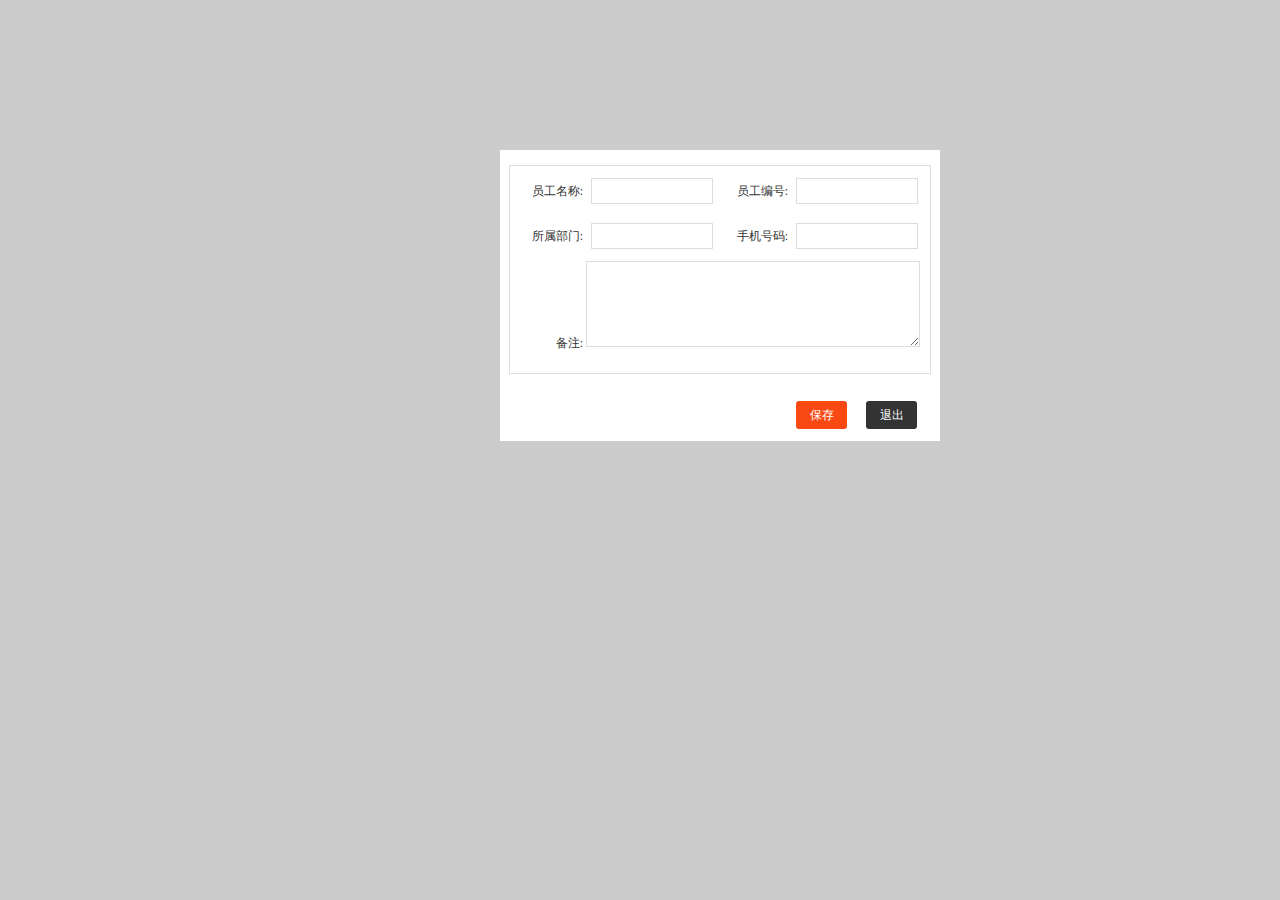
<file: f11306/yg-jsgl-tc.html>
<!doctype html>
<html>
<head>
<meta charset="utf-8">
<title>弹窗-角色管理-tc</title>

<style>
html,body,div,span,ul,li,h1,h2,h3,h4,p,a,img,input,form{margin:0;padding:0;border:0;list-style:none;outline:0;}
div,td,ul,li,dl,dt,dd,h2,h3,h4{list-style:none;margin:0;padding:0;}
div{display:block;}
body{font-size:12px;font-family:"微软雅黑", "宋体", Arial;color:#666;}
li{display:list-item;text-align:-webkit-match-praent;}
img{vertical-align:middle;}
em{font-style:normal;color:#fff;}
input, textarea, select, button { font-family: inherit; font-size: 100%; outline:0;}
a img{border:0}
body{color:#333;font:12px "微软雅黑";}
ul, ol, li{list-style-type:none;vertical-align:0}
a{outline-style:none;color:#535353;text-decoration:none;cursor:pointer}
a:hover{text-decoration:none;}
.clear{height:0;overflow:hidden;clear:both}
i,s{text-decoration:none;font-style:normal;}


.formoverlay{cursor:default;width:1419px;height:949px;z-index:5;opacity:0.5;background:#999;position:absolute;left:0;top:0;width:100%;height:100%;display: block;}
.jsgl{width:440px;border:none;height:auto;}
.lay-list{width:420px;margin:15px auto;border:1px solid #ddd;}
.lay-list ul{padding:5px;}
.lay-list li{height:40px;line-height:40px;margin-bottom:5px;display:block;overflow:hidden;}
.lay-js{float:left;overflow:hidden;display:inline-block;width:50%;}
.iten-js{width:68px;line-height:40px;display:inline-block;text-align:right;}
.jsedit{width:120px;background:#fff;height:24px;line-height:24px;border:1px solid #ddd;text-indent:5px;margin-left:5px;}
.lay-js1{float:left;overflow:hidden;display:inline-block;width:100%;}
.text-js{border:1px solid #ddd;width:80%;height:80px;text-indent:10px;}

.layoutitem-add{float:right;padding-right:15px;}
.layoutitem-add a{width:45px;height:24px;line-height:24px;margin:12px 8px ;display:inline-block;padding:2px 3px;}
.add{background:#ff0303;color:#fff;border-radius:3px;text-align:center;}
.bc{background:#f94913;border-radius:3px;text-align:center;color:#fff;}
.tc{background:#333;border-radius:3px;text-align:center;color:#fff;}
</style>
</head>

<body>
<div class="formoverlay"></div>
 <table cellpadding="0" cellspacing="0" border="0" class="formborder" style="z-index:99;position:absolute;left:500px;top:150px;width:440px; display: block;" >
  <tbody>
   
   <tr>
   <td align="left" valign="top" style="width:440px;height: auto;background:#fff;overflow:hidden;">
    <div class="formcontentsize" style="width:auto;height:auto;">
     <!--仓库基本信息   开始-->
     <div class="layoutitem jsgl">
      <div class="lay-list">
       <ul>
        <li>
         <div class="lay-js">
          <label class="iten-js"> 员工名称:</label>
          <input class="jsedit" type="text" maxlength="66">
         </div>
         
          <div class="lay-js">
          <label class="iten-js"> 员工编号:</label>
          <input class="jsedit" type="text" maxlength="66">
         </div>
        </li>
         <li>
         <div class="lay-js">
          <label class="iten-js">所属部门:</label>
            <input class="jsedit" type="text" maxlength="66">
         </div>
         
          <div class="lay-js">
          <label class="iten-js"> 手机号码:</label>
          <input class="jsedit" type="text" maxlength="66">
         </div>
        </li>
         <li style="height:auto;">
         <div class="lay-js1">
          <label class="iten-js" > 备注:</label>
         <textarea class="text-js" colspan="3"></textarea>
         </div>         
        </li>
       </ul>
      </div>
     </div>
     <!--仓库基本信息   结束-->
     <!--联系人信息   开始-->
     <div class="layoutitem-add">
    <a href="#" class="bc">保存</a> 
      <a href="#" class="tc">退出</a>               
     </div>
    </div>
   </td>
   </tr>
  </tbody>
 </table>
       <!--弹窗 仓库管理开始-->
       
</body>
</html>
</file>
<file: f11306/css/style.css>
@charset "utf-8";
/* CSS Document */

/*重置*/
html,body,div,span,ul,li,h1,h2,h3,h4,p,a,img,input,form{margin:0;padding:0;border:0;list-style:none;outline:0;}
div,td,ul,li,dl,dt,dd,h2,h3,h4{list-style:none;margin:0;padding:0;}
div{display:block;}
body{font-size:12px;font-family:"微软雅黑", "宋体", Arial;color:#666;}
li{display:list-item;text-align:-webkit-match-praent;}
img{vertical-align:middle;}
em{font-style:normal;color:#fff;}
input, textarea, select, button { font-family: inherit; font-size: 100%; outline:0;}
a img{border:0}
body{color:#333;font:12px "微软雅黑";}
ul, ol, li{list-style-type:none;vertical-align:0}
a{outline-style:none;color:#535353;text-decoration:none;cursor:pointer}
a:hover{text-decoration:none;}
.clear{height:0;overflow:hidden;clear:both}
i,s{text-decoration:none;font-style:normal;}

/*index*/
.container{margin:0 auto;position:absolute;top:0;bottom:0;width:100%;min-width:1200;min-height:730px;background:#2d373c;}
.cont-top{position:absolute;top:0;bottom:0;left:0;right:0;height:80px;padding:0 20px;z-index:2;background:#fff;overflow:hidden;}
.companyname{font-size:18px;line-height:80px;float:left;width:220px;}
.cont-top-middle{float:left;width:522px;position:absolutel;}
.cont-top-middle li{float:left;width:80px;height:80px;background:#fff;text-align:center; }
.cont-top-middle li:hover{background:#ccc;text-align:center;padding: 0;}
.cont-top-middle li a{display:inline-block;}
.top-middle img{width:40px;height:40px;text-align:center;padding-top:10px;}

.top-txt{text-align:center;line-height:22px;}
.cont-top-rg{float:right;width:700px;overflow:hidden;text-align:right}
.advanced-menu{font-size:13px;line-height:30px;padding:21px 0;color:#d4d4d4;float:left;}
.advanced-menu li{float:left;padding:0 10px;cursor:pointer;}
.top-search{color:#888;}
.t-s-l{position:relative;float:left;}
.left-line{position:absolute;bottom:0;left:0;width:1px;height:8px;background:#ddd;}
.search-type{width:85px;border-right:1px solid #ddd;text-align:center;}
.top-search input{border:0;outline:none;border-bottom:1px solid #ddd;padding:0 10px 5px;background:#fff;font-size:13px;}
.triangle-bottom{position:absolute;top:0;bottom:0;right:15px;margin:12px 0 0 40px;border-top:4px solid #888;height:0;overflow:hidden;border-left:4px solid transparent;border-right:4px solid transparent;}
.search-dt{width:220px;}
.right-line{position:absolute;bottom:0;right:0;width:1px;height:8px;background:#ddd;}
.right-icon{position:absolute;top:0;bottom:0;right:15px;font-size:18px;}
.advanced-menu li .user{background:url(../img/user.png) no-repeat 50%;width:30px;height:30px;margin:-7px 10px -7px 0;}
.drop-down-wrap,.triangle-bg{display: block;position:absolute;top:18px;font-weight:400;width:100px;}
.drop-down{position:relative;border:1px solid #dcdcdc;top:10px;border-radius:4px;cursor:pointer;-webkit-box-shadow:0 6px 12px rgba(0,0,0,.175);background:#fff;}
.triangle-border{display:block;border-width:8px;position:absolute;font=-size:0;line-height:0;border-style:solid dashed dashed;left:50%;margin-left:-8px;top:-17px;border-color:transparent transparent #dcdcdc;}
.triangle-bg{top:-16px;border-color:transparent transparent #fff;}
.advanced-menu li .drop-down li{padding:5px 10px;font-size:13px;text-align:left;float:none;}
.hot{display:block;border-bottom:1px dashed #ccc;height:30px;line-height:30px;}
.drop-down-wrap:hover {display:block;}
.advanced-menu li{float:left;padding:0 10px;}

/*index-left*/
.left-menu{background:url(../img/bj.png) no-repeat 50%;background-size: cover;float:left;}
.menu-list {width:150px;margin-top:80px;}
.menu-list ul li{display:block;text-align:center;width:100%;height:60px;line-height:60px;}
.menu-list-01{height:60px;}
.menu-list-02{background:#333f46;height:60px;}
.menu-list ul li .fumenu{color: #F2F2F2;font-size: 14px;cursor: pointer;height: 60px;line-height: 60px;text-align: center;width:150px;float: left;}
.menu-list ul li .xiala{float: left;margin-left: -25px;margin-top: 27px;}
.list-p {height: 200px;display: none;}
.menu-list ul li .list-p {width: 100%;height: auto;float: left;}
.menu-list ul li .list-p .zcd{color: #869fb1;font-size: 14px;height: 60px;background-color: #131e26;margin-bottom: 1px;cursor: pointer;line-height: 60px;text-align: center;width: 150p}
.menu-list ul li .div1 .zcd:hover{ color: #FFF; background-color: #1c2b36; font-weight: bol}
.removes{color: #0FB9EF !important;border-left: 3px solid #0FB9EF;}

/*page*/
.pagin{margin:20px;display:block;}
.message{line-height:35px;font-size:12px;color:#333;float:left;}
.blue{color:#ff0303;padding:0 5px }
.paginList{float:right;padding-right:20px;}
.paginItem{float:left;}
.paginItem a{border:1px solid #ddd;float:left;width:32px;text-align:center;height:26px;line-height:26px;color:#03C;display:inline-block;}


/*制单人-列表*/
.cellspacing{display:block;width:100%;overflow:hidden;}
.cell-zd{float:left;display:inline-block;}
.cell-zd p{line-height:35px;color:#333;}
.cell-zd p span{color:#666;}
.cell-je{float:right;padding-right:12px;}
.cell-je a{width:80px;height:30px;line-height:30px;display:inline-block;margin-right:8px;}
.rz{background:#ff0303;color:#fff;text-align:center;border-radius:5px;}
.bc{background:#fff;color:#333;border-radius:5px;border:1px solid #ddd;text-align:center;}
</file>
<file: f11306/css/index.css>
@charset "utf-8";
/* CSS Document */

/*index-right*/
.right-menu{position:absolute;top:80px;bottom:0;left:150px;right:0;z-index:1;}
.l-tab-links{height:36px;background:#e2e2e2;}
.l-tab-links ul{height:36px;overflow:hidden;position:absolute;top:0;zoom:1;}
.l-select{background:#4dc2e6;}

.close{width:24px;height:24px;padding-right:14px;background: url(../img/close.png) no-repeat center;float:right;margin-top:6px;}
.close:hover{background: url(../img/close-bg.png)  no-repeat center;}
.l-tab-links ul li{float:left;margin-right:5px;position:relative;overflow:hidden;font-size:14px;line-height:36px;}
.l-tab-links ul li a{padding:0 8px 0 25px;color:#fff;}
.l-tab-content{background:#eee;position:relative;min-height:650px;overflow: auto;}
.tab-content-item{min-height:831px;display:block;}
.home{padding:20px 24px;position:absolute;left:0;top:0;right:0;bottom:0;}

.space-style{margin-bottom:10px;}
.col-xs{width:16.66%;float:left;overflow:hidden;}
.title-button{margin-bottom:10px;display:block;text-align:center;margin:0 10px;}
.bg-deep{color:#fff;background:#438eb9;}
.carousel{position:relative;}
.left-img{background:#60a7d0;width:100px;height:80px;position:absolute;top:0;left:0;}
.left-img  i{font-size:36px;margin-top:8px;display:inline-block;}
.left-img p{font-size:14px;line-height:22px;}
.right-info{position:relative;height:80px;margin-left:100px;vertical-align:middle;top:0;text-align:center;font-size:22px;line-height:80px;}
.bg-red{background:#ff5757;color:#fff;}
.bg-color-red{background:#ff7171;}
.bg-green{background:#72b63f;color:#fff;}
.bg-color-green{background:#9cd159;}
.bg-orange{color:#fff;background:#ff6633;}
.bg-color-orange{background:#ff8e68;}
.bg-purple{color:#fff;background:#8775a7;}
.bg-color-purple{background:#ad96d6;}
.bg-yellow{color:#fff;background:#f5c23d;}
.bg-color-yellow{background:#fddf39;}

/*折线图*/
.home-goods{position:absolute;top:127px;bottom:0;left:35px;right:0;padding:10px;}
.panel{background:#fff;border-radius:4px;height:400px;width:95%;}
.home-mychart{text-align:center;}
.home-mychart p{line-height:30px;font-size:18px;margin-bottom:25px;}

/*销售情况*/
.order-form{display:block;position:absolute;bottom:15px;left:35px;right:0;}
.col-xs-3{width:30%;float:left;}
.admin-info{margin-right:10px;background:url(../img/bg_img.png) repeat;position:relative;border:1px solid #ddd;}
.title-name{font-size:16px;padding:0 20px;border-bottom:1px solid #ddd;height:40px;line-height:40px;}
.title-name i{line-height:1.1;font-weight:800;border-left:3px solid #3293ca;padding-left:15px;font-size:14px;margin-top:15px;}
.title-name a{float:right;font-size:12px;color:#999;}
.record-list{line-height:30px;width:100%;text-align:center;font-size:12px;}
.record-list tr td{padding:5px 10px;line-height:23px;border-bottom:1px solid #ddd;color:#666;}
.col-xs-6{width:68%;float:left;}
.frame{background:url(../img/bg_img.png) repeat;position:relative;border:1px solid #ddd;}
.table-list thead{background:#ededed;line-height:30px;}
.table{width:100%;display:table;}
.table thead tr th{padding:5px 10px;line-height:23px;vertical-align:middle;}
.table-list  thead th{text-align:center;}
.table tbody tr td{padding:5px 10px;line-height:23px;vertical-align:middle;border-bottom:1px solid #ddd;color:#666;text-align:center;}
.table-list  em{background:#f33;color:#fff;display:block;width:20px;height:20px;text-align:center;vertical-align:middle;}

/*仓库管理*/
.rightinfo{padding:8px;}
.tools{clear:both;height:35px;margin-bottom:8px;}
.toolbar{float:left;}
.toolbar li{background:#9ddcfb;line-height:33px;height:33px;border:1px solid #3fbdfc;float:left;padding-right:10px;border-radius:3px;margin-right:5px;}
.toolbar li span{float:left;margin:0px 5px 0 10px;}
.imglist{clear:both;overflow:hidden;margin:25px 0 20px 5px;}
.imglist li{border:1px solid #fff;height:180px;float:left;margin:0 8px 10px 0;padding:8px;}
.imglist li span{width:160px;height:120px;margin:8px;}
.imglist li span a img{width:135px;height:120px;text-align:center;padding-left:3px;}
.imglist li h2{text-align:center;line-height:26px;font-weight:normal;}
.imglist li p{text-align:center;line-height:20px;}
.imglist li p a{color:#039;}
.imglist li:hover{border:1px solid #06C;}


/*库房分布*/
.kufang-box{display:block;margin-top:8px;}
.kufang{width:100%;height:40px;line-height:40px;overflow:hidden;}
.kf-fl{float:left;display: inline-block;}
.kf-fl li{float:left;margin:0 10px;color:#333;line-height:40px;font-size:14px;}
.kf-fl li span{font-weight:normal;color:#666;}

.kf-rg{float:right;display:inline-block;}
.kf-rg li{float:left;margin:0 8px;}
.kf-in{border:1px solid #ddd;height:30px;line-height:30px;width:200px;margin-left:5px;}
.kf-tab{overflow:hidden;width:100%;border:1px solid #ddd;border-top:none;padding-bottom:1px;background:#fafafa;}
.headerbar-kf{overflow:hidden;}
.headerbar{height:30px;background:#bbb;margin-left:-1px;}
.caption-kf{font-size:12px;background:#f2f2f2;line-height:24px;}
.caotion-kf-txt1{display:block;width:15px;text-align:center;}
.caotion-kf-txt{color:#3e3e3e;padding:2px 5px 1px 5px;white-space:nowrap;}
.cao-l{overflow:hidden;background:#f2f2f2;}
.kfbody{height:600px;overflow:auto;background:#fefefe;width:1656px;}
.fkbody-rows{cursor:default;background:#e9e9e9;margin-left:-1px;}
.fkbody-s{height:28px;}
.bodyrow-list{background:#f6fcff;}
.bodytxt{word-wrap:break-word;word-break:break-all;padding:2px 5px 1px 5px;}
.lu{height:40px;line-height:40px;float:right;padding-right:65px;}
.tab-btn{margin:8px;}
.tab-btn li{float:left;margin:0 8px;}
.bt-f{float:left;}
.bt-rg{float:right;}

/*入库单*/
.con-header{width:100%;overflow:hidden;}
.header-rg{float:right;padding-right:25px;display:block;}
.ident{display: block;line-height:30px;float:left;margin:0px 8px;}
.ident label{display:inline-block;margin-right:5px;}
.input-txt11{border:1px solid #ddd;line-height:30px;text-indent:10px;width:100px;}
.ident-next{display:block;overflow:hidden;}

.gys-list{width:100%;overflow:hidden;margin-top:5px;}
.layoutgr{border-bottom:1px solid #ddd;margin-bottom:5px;overflow:hidden;}
.ck{width:80px;text-align: right;display:inline-block;}
.ckd{width:75%;float:left;border-bottom:none;}
.layoutgr li{padding:3px 8px 0 8px;line-height:28px;float:left;margin:5px 10px;}
.buedit{font-size:12px;line-height:24px;border:1px solid #ddd;margin-left:5px;text-indent:10px;width:150px;}
.buedit1{font-size:12px;line-height:24px;border:1px solid #ddd;margin-left:5px;text-indent:10px;width:426px;}
.buedit11{font-size:12px;border:none;width:150px;margin-left:5px;text-indent:10px;display:inline-block;}

.grid{width:100%;overflow:hidden;color:#555;}
.layoutitem{width:840px;border:1px solid #ddd;margin:15px  auto;}
.gridbar{border:1px solid #ddd;width:100%;clear:both;}
.gridbar input{padding:1px 3px 1px 3px; margin:0px; border:none;}
.gridbar th{height:34px;line-height:34px;border-bottom:1px solid #ddd;text-indent:11px;text-align:left;}
.gridbar td{line-height:35px;text-indent:11px;border-right:1px dotted #ddd;text-align:left;}
.tablelink{color:#ff0303}
.odd{background:#f2f2f2;}



/*订单管理*/
.ddgl-box{margin-top:10px;}
.ddgl-list{display:block;overflow:hidden;}
.dd-fl{height:40px;line-height:40px;display: inline-block;float:left;font-size:14px;}
.dd-rg{float:right;display:inline-block;}
.rg-01{float:left;width:160px;margin:0 6px;line-height:40px;font-size:14px;}
.dd-sel{border:1px solid #ddd;width:120px;font-size:12px;}
.dd-list-top{background:#fff;margin-bottom:20px;}
.dd-cart{display:block;height:32px;line-height:32px;margin:0 0 10px;padding:5px 0;background:#f3f3f3;border:1px solid #e9e9e9;border-top:0;overflow:hidden;}
.column{float:left;}
.t-checkbox{height:18px;line-height:18px;padding-top:7px;width:122px;padding-left:11px;}
.cart-checkbox{z-index:3;float:left;margin-right:5px;}
.jdcheckbox{float:none;vertical-align:middle;margin:0 3px 0 0;padding:0;}
.t-goods{width:386px;}
.tbh{width:120px;}
.t-props{width:180px;}
.t-price{width:160px;padding-right:40px;text-align: right;}
.t-quantity{width:140px;text-align:center;}
.t-sum{width:120px;padding-right:40px;text-align:right;}
.t-action{width:105px;}
.cart-item-list{margin-bottom:20px;overflow:auto;}
.shop{height:30px;line-height:30px;padding-left:11px;font-weight:600;}
.cart-checkbox{float:left;margin-right:5px;}
.shop-title{float:left;width:75%;display:inline-block;}
.item-form{clear:both;overflow: hidden;}
.shop-name{display:inlinetbh-block;max-width:210px;overflow:hidden;vertical-align:middle;height:30px;line-height:30px;display:inline-block;}
.shop-extra{float:right;font-weight:600;width:5%;display:inline-block;}
.item-list{border:1px solid #f1f1f1;background:#fff;clear:both;display:block;overflow:hidden;}
.tiem-last{padding:0 5px 1px 10px;border-top:1px solid #ccc;line-height:20px;clear:both;display:block;padding-bottom:25px;background:#fefbf6;overflow:hidden;}
.p-checkbox{width:30px;min-height:10px;}
.cell{float:left;padding-top:15px}
.p-goods{width:386px;}
.p-img{float:left;width:80px;height:50px;border:1px solid #eee;background:#fff;margin-right:10px;text-align:center;overflow:hidden;}



/*客户管理*/

/*客户管理--top筛选*/
.ui-inline li{float:left;margin-right:10px;padding-top:5px;}
.select-txt{width:182px;float:left;height:30px;line-height:30px;color:#555;border:1px solid #ddd;}
.ui-kh{width:280px;height:30px;line-height:30px;border:1px solid #ddd;vertical-align:middle;float:left;color:#555;text-indent:10px;}
.chk{padding-left:20px;height:30px;display:inline-block;color:#555;line-height:30px;}
.chk-in{margin-right:5px;line-height:30px;}
.ui-btn11{border:1px solid #85ae74;color:#fff;background:#75bd5a;height:30px;line-height:30px;display:block;width:60px;text-align:center;border-radius:3px;}
.khgl-rg{float:right;}
.xz{width:60px;height:30px;line-height:30px;background:#5cb2cb;color:#fff;font-size:14px;text-align:center;display: inline-block;border-radius:3px;border:1px solid #5cb2cd;}
.ui-bill{width:60px;height:30px;line-height:30px;border:1px solid #ddd;border-radius:3px;font-size:14px;color:#333;display:inline-block;text-align:center;}
.khgl-rg a:hover{border:1px solid #09C;}
.check-pic{width:24px;height:24px;}
.bar{margin:0;border-top:none;}



/*角色管理*/

.yg-gl{display: block;width:100%;overflow:hidden;}
.yg-add{float:left;height:38px;line-height:38px;margin:0 auto;overflow: hidden;margin-bottom:18px;}
.ui-btn-js{border:1px solid #ddd;padding:5px 8px;border-radius:3px;}
.odd-l{background:#f3f1f0;}
.frr{float:left;margin-right:10px;padding-top:5px;}
.ui-rr-img{background: url(../img/datepicker_icon.png) right 0 top no-repeat;}
.ui-rr{padding:6px 5px;height:16px;line-height:16px;border:1px solid #ddd;color:#555;outline:0;}
.inline-rr li{float:left;margin-right:10px;padding-top:5px;}
.ui-combo{width:238px;border:1px solid #ddd;height:30px;line-height:30px;}


/*员工-基本信息*/
.yg-gl{display: block;width:100%;overflow:hidden;}
.yg-add{float:left;height:38px;line-height:38px;margin:0 auto;overflow: hidden;margin-bottom:18px;}
.ui-xz,.ui-xz1,.ui-xz2{border:1px solid #ddd;border-radius:5px;padding:5px 15px;font-size:16px;}
.ui-xz{background:#ff0303;color:#fff}
.ui-xz1,.ui-xz2{background:#fff;color:#333;}
.yg-tab{width:100%;display:block;clear:both;}
.gridbar{border:1px solid #ddd;width:100%;clear:both;}
.gridbar input{padding:1px 3px 1px 3px; margin:0px; border:none;width:80%;}
.gridbar th{height:34px;line-height:34px;border-bottom:1px solid #ddd;text-indent:11px;text-align:left;background:#f2f2f2}
.gridbar td{line-height:35px;text-indent:11px;border-right:1px dotted #ddd;text-align:left;}
.tablelink{color:#ff0303}
.layoutitem{width:840px;border:1px solid #ddd;margin:15px  auto 15px;}
.layout-tit{height:30px;background:#eee;line-height:30px;padding-left:8px;}
.layout-xx{padding:8px;}
.layout-xx li{height:40px;line-height:40px;margin-bottom:5px;display:block;overflow:hidden;}
.item-input{float:left;overflow:hidden;display:inline-block;width:50%;}
.item-label{width:68px;line-height:40px;display:inline-block;text-align:right;}
.layoutitemcon{width:235px;background:#fff;height:24px;line-height:24px;border:1px solid #c9c9c9;text-indent:5px;margin-left:8px;}
.layout-sele{width:110px;background:#fff;height:24px;line-height:24px;border:1px solid #c9c9c9;text-align:center;margin-left:8px;}
.layout-input{width:200px;border:1px solid #c9c9c9;height:24px;line-height:24px;margin-left:8px;text-indent:5px;}
.item-input1{overflow:hidden;display:inline-block;width:100%;float:left;}
.layout-bz{width:687px;height:24px;line-height:24px;border:1px solid #c9c9c9;background:#fff;margin-left:8px;text-indent:5px;}
.lab{text-indent:5px;}


/*财经-出款单*/
.border-bt{border-bottom:1px solid #ddd;}
.cj-bf{line-height:34px;width:93%;}
.td11{text-align:center;border-right:1px solid #ddd;}
.bar tr:hover{background: #fff;}
</file>
<file: easy-pie-chart-master/demo/style.css>
html,
body {
  padding: 0;
  margin: 0;
}
body {
  -webkit-font-smoothing: antialiased;
  text-align: center;
  font: 18px / 1.4 'Helvetica', 'Arial', sans-serif;
  padding-top: 60px;
}
ul {
  position: fixed;
  top: 0;
  left: 0;
  right: 0;
  margin: 0;
  padding: 0;
  height: 60px;
  background: #cccccc;
  font-size: 0;
  line-height: 0;
  letter-spacing: -0.3em;
}
li {
  position: relative;
  display: inline-block;
  vertical-align: top;
  width: 25%;
  text-align: center;
  font-size: 18px;
  line-height: 60px;
  letter-spacing: normal;
}
li a {
  display: block;
  color: #ffffff;
  text-decoration: none;
  text-transform: uppercase;
  white-space: nowrap;
}
li a:hover,
li a.active {
  background: #333333;
  color: #ffffff;
}
li a.active:after {
  content: '';
  position: absolute;
  top: 100%;
  left: 50%;
  margin-left: -10px;
  border: 10px solid;
  border-color: transparent;
  border-top-color: #333333;
}
.chart {
  position: relative;
  display: inline-block;
  width: 110px;
  height: 110px;
  margin-top: 50px;
  margin-bottom: 50px;
  text-align: center;
}
.chart canvas {
  position: absolute;
  top: 0;
  left: 0;
}
.percent {
  display: inline-block;
  line-height: 110px;
  z-index: 2;
}
.percent:after {
  content: '%';
  margin-left: 0.1em;
  font-size: .8em;
}
.angular {
  margin-top: 100px;
}
.angular .chart {
  margin-top: 0;
}
input {
  display: block;
  margin: auto;
  margin-bottom: 3em;
}
.btn {
  display: block;
  width: 200px;
  margin: 0 auto;
  padding: 10px 20px;
  background: #cccccc;
  color: #ffffff;
  text-transform: uppercase;
  cursor: pointer;
  font-size: 0.8em;
  -moz-box-sizing: border-box;
  box-sizing: border-box;
}
.btn:hover {
  background: #333333;
  color: #ffffff;
}
.span6 {
  float: left;
  width: 50%;
}
@media only screen and (max-width: 600px) {
  li {
    font-size: 14.4px;
  }
}
@media only screen and (max-width: 430px) {
  .span6 {
    float: none;
    width: 100%;
  }
  body {
    padding-top: 0;
  }
  ul {
    height: auto;
    position: static;
  }
  li {
    display: block;
    width: 100%;
  }
  li a {
    white-space: normal;
  }
  a.active:after {
    display: none;
  }
}
</file>
